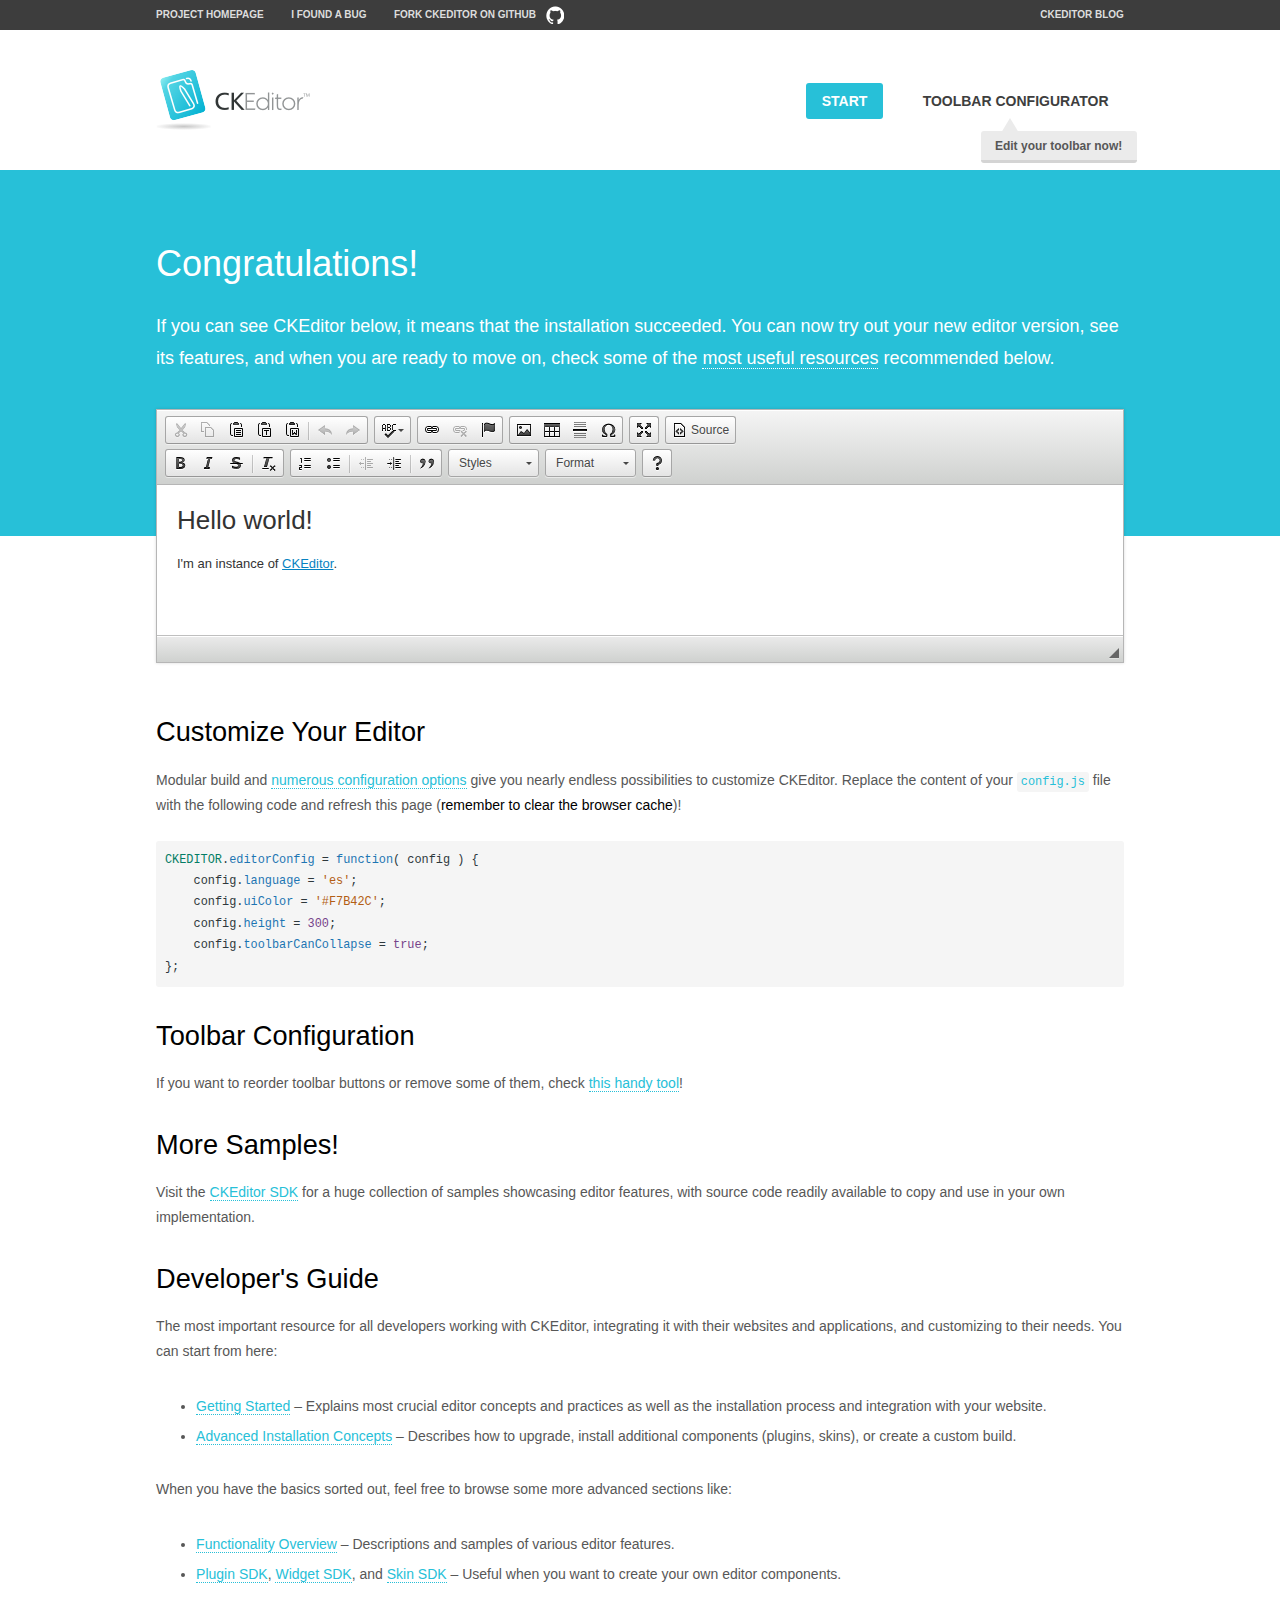
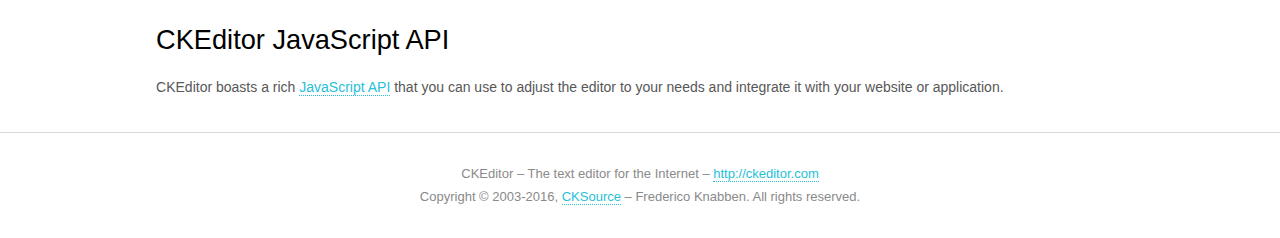
<file: sfe/src/main/resources/static/script/lib/ckeditor/samples/index.html>
<!DOCTYPE html>
<!--
Copyright (c) 2003-2016, CKSource - Frederico Knabben. All rights reserved.
For licensing, see LICENSE.md or http://ckeditor.com/license
-->
<html>
<head>
	<meta charset="utf-8">
	<title>CKEditor Sample</title>
	<script src="../ckeditor.js"></script>
	<script src="js/sample.js"></script>
	<link rel="stylesheet" href="css/samples.css">
	<link rel="stylesheet" href="toolbarconfigurator/lib/codemirror/neo.css">
</head>
<body id="main">

<nav class="navigation-a">
	<div class="grid-container">
		<ul class="navigation-a-left grid-width-70">
			<li><a href="http://ckeditor.com">Project Homepage</a></li>
			<li><a href="http://dev.ckeditor.com/">I found a bug</a></li>
			<li><a href="http://github.com/ckeditor/ckeditor-dev" class="icon-pos-right icon-navigation-a-github">Fork CKEditor on GitHub</a></li>
		</ul>
		<ul class="navigation-a-right grid-width-30">
			<li><a href="http://ckeditor.com/blog-list">CKEditor Blog</a></li>
		</ul>
	</div>
</nav>

<header class="header-a">
	<div class="grid-container">
		<h1 class="header-a-logo grid-width-30">
			<a href="index.html"><img src="img/logo.png" alt="CKEditor Sample"></a>
		</h1>

		<nav class="navigation-b grid-width-70">
			<ul>
				<li><a href="index.html" class="button-a button-a-background">Start</a></li>
				<li><a href="toolbarconfigurator/index.html" class="button-a">Toolbar configurator <span class="balloon-a balloon-a-nw">Edit your toolbar now!</span></a></li>
			</ul>
		</nav>
	</div>
</header>

<main>
	<div class="adjoined-top">
		<div class="grid-container">
			<div class="content grid-width-100">
				<h1>Congratulations!</h1>
				<p>
					If you can see CKEditor below, it means that the installation succeeded.
					You can now try out your new editor version, see its features, and when you are ready to move on, check some of the <a href="#sample-customize">most useful resources</a> recommended below.
				</p>
			</div>
		</div>
	</div>
	<div class="adjoined-bottom">
		<div class="grid-container">
			<div class="grid-width-100">
				<div id="editor">
					<h1>Hello world!</h1>
					<p>I'm an instance of <a href="http://ckeditor.com">CKEditor</a>.</p>
				</div>
			</div>
		</div>
	</div>

	<div class="grid-container">
		<div class="content grid-width-100">
			<section id="sample-customize">
				<h2>Customize Your Editor</h2>
				<p>Modular build and <a href="http://docs.ckeditor.com/#!/guide/dev_configuration">numerous configuration options</a> give you nearly endless possibilities to customize CKEditor. Replace the content of your <code><a href="../config.js">config.js</a></code> file with the following code and refresh this page (<strong>remember to clear the browser cache</strong>)!</p>
		<pre class="cm-s-neo CodeMirror"><code><span style="padding-right: 0.1px;"><span class="cm-variable">CKEDITOR</span>.<span class="cm-property">editorConfig</span> <span class="cm-operator">=</span> <span class="cm-keyword">function</span>( <span class="cm-def">config</span> ) {</span>
<span style="padding-right: 0.1px;"><span class="cm-tab">	</span><span class="cm-variable-2">config</span>.<span class="cm-property">language</span> <span class="cm-operator">=</span> <span class="cm-string">'es'</span>;</span>
<span style="padding-right: 0.1px;"><span class="cm-tab">	</span><span class="cm-variable-2">config</span>.<span class="cm-property">uiColor</span> <span class="cm-operator">=</span> <span class="cm-string">'#F7B42C'</span>;</span>
<span style="padding-right: 0.1px;"><span class="cm-tab">	</span><span class="cm-variable-2">config</span>.<span class="cm-property">height</span> <span class="cm-operator">=</span> <span class="cm-number">300</span>;</span>
<span style="padding-right: 0.1px;"><span class="cm-tab">	</span><span class="cm-variable-2">config</span>.<span class="cm-property">toolbarCanCollapse</span> <span class="cm-operator">=</span> <span class="cm-atom">true</span>;</span>
<span style="padding-right: 0.1px;">};</span></code></pre>
			</section>

			<section>
				<h2>Toolbar Configuration</h2>
				<p>If you want to reorder toolbar buttons or remove some of them, check <a href="toolbarconfigurator/index.html">this handy tool</a>!</p>
			</section>

			<section>
				<h2>More Samples!</h2>
				<p>Visit the <a href="http://sdk.ckeditor.com">CKEditor SDK</a> for a huge collection of samples showcasing editor features, with source code readily available to copy and use in your own implementation.</p>
			</section>

			<section>
				<h2>Developer's Guide</h2>
				<p>The most important resource for all developers working with CKEditor, integrating it with their websites and applications, and customizing to their needs. You can start from here:</p>
				<ul>
					<li><a href="http://docs.ckeditor.com/#!/guide/dev_installation">Getting Started</a> &ndash; Explains most crucial editor concepts and practices as well as the installation process and integration with your website.</li>
					<li><a href="http://docs.ckeditor.com/#!/guide/dev_advanced_installation">Advanced Installation Concepts</a> &ndash; Describes how to upgrade, install additional components (plugins, skins), or create a custom build.</li>
				</ul>
					<p>When you have the basics sorted out, feel free to browse some more advanced sections like:</p>
				<ul>
					<li><a href="http://docs.ckeditor.com/#!/guide/dev_features">Functionality Overview</a> &ndash; Descriptions and samples of various editor features.</li>
					<li><a href="http://docs.ckeditor.com/#!/guide/plugin_sdk_intro">Plugin SDK</a>, <a href="http://docs.ckeditor.com/#!/guide/widget_sdk_intro">Widget SDK</a>, and <a href="http://docs.ckeditor.com/#!/guide/skin_sdk_intro">Skin SDK</a> &ndash; Useful when you want to create your own editor components.</li>
				</ul>
			</section>

			<section>
				<h2>CKEditor JavaScript API</h2>
				<p>CKEditor boasts a rich <a href="http://docs.ckeditor.com/#!/api">JavaScript API</a> that you can use to adjust the editor to your needs and integrate it with your website or application.</p>
			</section>
		</div>
	</div>
</main>

<footer class="footer-a grid-container">
	<div class="grid-container">
		<p class="grid-width-100">
			CKEditor &ndash; The text editor for the Internet &ndash; <a class="samples" href="http://ckeditor.com/">http://ckeditor.com</a>
		</p>
		<p class="grid-width-100" id="copy">
			Copyright &copy; 2003-2016, <a class="samples" href="http://cksource.com/">CKSource</a> &ndash; Frederico Knabben. All rights reserved.
		</p>
	</div>
</footer>
<script>
	initSample();
</script>

</body>
</html>
</file>
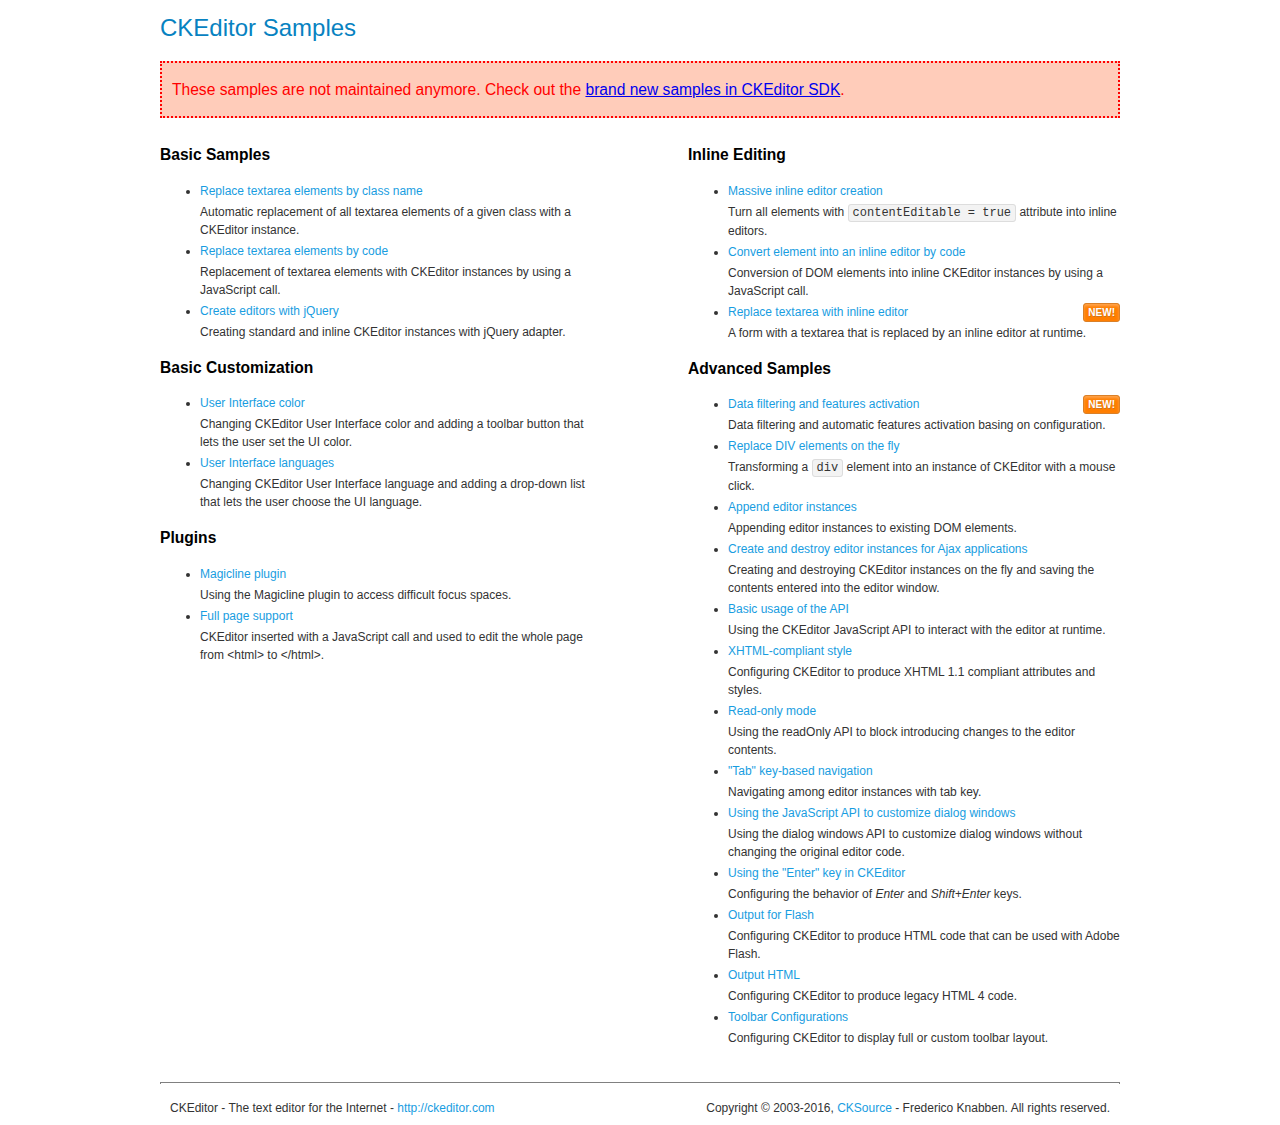
<file: sfe/src/main/resources/static/script/lib/ckeditor/samples/old/index.html>
<!DOCTYPE html>
<!--
Copyright (c) 2003-2016, CKSource - Frederico Knabben. All rights reserved.
For licensing, see LICENSE.md or http://ckeditor.com/license
-->
<html>
<head>
	<meta charset="utf-8">
	<title>CKEditor Samples</title>
	<link rel="stylesheet" href="sample.css">
</head>
<body>
	<h1 class="samples">
		CKEditor Samples
	</h1>
	<div class="warning deprecated">
		These samples are not maintained anymore. Check out the <a href="http://sdk.ckeditor.com/">brand new samples in CKEditor SDK</a>.
	</div>
	<div class="twoColumns">
		<div class="twoColumnsLeft">
			<h2 class="samples">
				Basic Samples
			</h2>
			<dl class="samples">
				<dt><a class="samples" href="replacebyclass.html">Replace textarea elements by class name</a></dt>
				<dd>Automatic replacement of all textarea elements of a given class with a CKEditor instance.</dd>

				<dt><a class="samples" href="replacebycode.html">Replace textarea elements by code</a></dt>
				<dd>Replacement of textarea elements with CKEditor instances by using a JavaScript call.</dd>

				<dt><a class="samples" href="jquery.html">Create editors with jQuery</a></dt>
				<dd>Creating standard and inline CKEditor instances with jQuery adapter.</dd>
			</dl>

			<h2 class="samples">
				Basic Customization
			</h2>
			<dl class="samples">
				<dt><a class="samples" href="uicolor.html">User Interface color</a></dt>
				<dd>Changing CKEditor User Interface color and adding a toolbar button that lets the user set the UI color.</dd>

				<dt><a class="samples" href="uilanguages.html">User Interface languages</a></dt>
				<dd>Changing CKEditor User Interface language and adding a drop-down list that lets the user choose the UI language.</dd>
			</dl>


			<h2 class="samples">Plugins</h2>
<dl class="samples">
<dt><a class="samples" href="magicline/magicline.html">Magicline plugin</a></dt>
<dd>Using the Magicline plugin to access difficult focus spaces.</dd>

<dt><a class="samples" href="wysiwygarea/fullpage.html">Full page support</a></dt>
<dd>CKEditor inserted with a JavaScript call and used to edit the whole page from &lt;html&gt; to &lt;/html&gt;.</dd>
</dl>
		</div>
		<div class="twoColumnsRight">
			<h2 class="samples">
				Inline Editing
			</h2>
			<dl class="samples">
				<dt><a class="samples" href="inlineall.html">Massive inline editor creation</a></dt>
				<dd>Turn all elements with <code>contentEditable = true</code> attribute into inline editors.</dd>

				<dt><a class="samples" href="inlinebycode.html">Convert element into an inline editor by code</a></dt>
				<dd>Conversion of DOM elements into inline CKEditor instances by using a JavaScript call.</dd>

				<dt><a class="samples" href="inlinetextarea.html">Replace textarea with inline editor</a> <span class="new">New!</span></dt>
				<dd>A form with a textarea that is replaced by an inline editor at runtime.</dd>

				
			</dl>

			<h2 class="samples">
				Advanced Samples
			</h2>
			<dl class="samples">
				<dt><a class="samples" href="datafiltering.html">Data filtering and features activation</a> <span class="new">New!</span></dt>
				<dd>Data filtering and automatic features activation basing on configuration.</dd>

				<dt><a class="samples" href="divreplace.html">Replace DIV elements on the fly</a></dt>
				<dd>Transforming a <code>div</code> element into an instance of CKEditor with a mouse click.</dd>

				<dt><a class="samples" href="appendto.html">Append editor instances</a></dt>
				<dd>Appending editor instances to existing DOM elements.</dd>

				<dt><a class="samples" href="ajax.html">Create and destroy editor instances for Ajax applications</a></dt>
				<dd>Creating and destroying CKEditor instances on the fly and saving the contents entered into the editor window.</dd>

				<dt><a class="samples" href="api.html">Basic usage of the API</a></dt>
				<dd>Using the CKEditor JavaScript API to interact with the editor at runtime.</dd>

				<dt><a class="samples" href="xhtmlstyle.html">XHTML-compliant style</a></dt>
				<dd>Configuring CKEditor to produce XHTML 1.1 compliant attributes and styles.</dd>

				<dt><a class="samples" href="readonly.html">Read-only mode</a></dt>
				<dd>Using the readOnly API to block introducing changes to the editor contents.</dd>

				<dt><a class="samples" href="tabindex.html">"Tab" key-based navigation</a></dt>
				<dd>Navigating among editor instances with tab key.</dd>


				
<dt><a class="samples" href="dialog/dialog.html">Using the JavaScript API to customize dialog windows</a></dt>
<dd>Using the dialog windows API to customize dialog windows without changing the original editor code.</dd>

<dt><a class="samples" href="enterkey/enterkey.html">Using the &quot;Enter&quot; key in CKEditor</a></dt>
<dd>Configuring the behavior of <em>Enter</em> and <em>Shift+Enter</em> keys.</dd>

<dt><a class="samples" href="htmlwriter/outputforflash.html">Output for Flash</a></dt>
<dd>Configuring CKEditor to produce HTML code that can be used with Adobe Flash.</dd>

<dt><a class="samples" href="htmlwriter/outputhtml.html">Output HTML</a></dt>
<dd>Configuring CKEditor to produce legacy HTML 4 code.</dd>

<dt><a class="samples" href="toolbar/toolbar.html">Toolbar Configurations</a></dt>
<dd>Configuring CKEditor to display full or custom toolbar layout.</dd>

			</dl>
		</div>
	</div>
	<div id="footer">
		<hr>
		<p>
			CKEditor - The text editor for the Internet - <a class="samples" href="http://ckeditor.com/">http://ckeditor.com</a>
		</p>
		<p id="copy">
			Copyright &copy; 2003-2016, <a class="samples" href="http://cksource.com/">CKSource</a> - Frederico Knabben. All rights reserved.
		</p>
	</div>
</body>
</html>
</file>
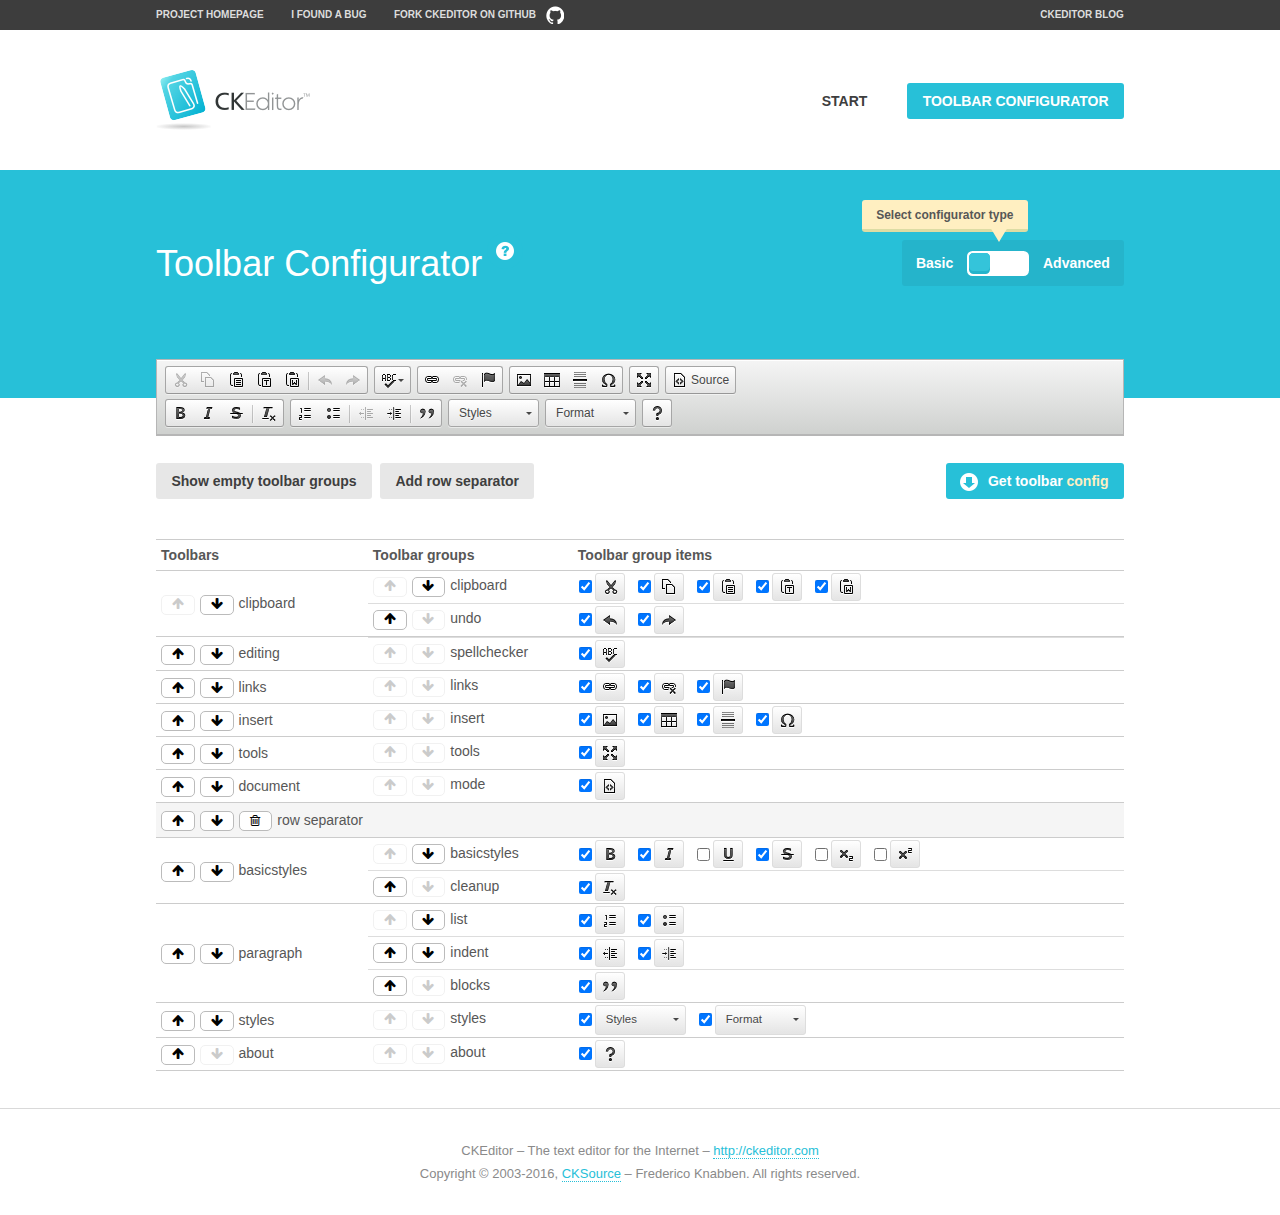
<file: sfe/src/main/resources/static/script/lib/ckeditor/samples/toolbarconfigurator/index.html>
<!DOCTYPE html>
<!--
Copyright (c) 2003-2016, CKSource - Frederico Knabben. All rights reserved.
For licensing, see LICENSE.md or http://ckeditor.com/license
-->
<!--[if IE 8]><html class="ie8"><![endif]-->
<!--[if gt IE 8]><html><![endif]-->
<!--[if !IE]><!--><html><!--<![endif]-->
<head>
	<meta charset="utf-8">
	<title>Toolbar Configurator</title>
	<script src="../../ckeditor.js"></script>
	<script>
		if ( CKEDITOR.env.ie && CKEDITOR.env.version < 9 )
			CKEDITOR.tools.enableHtml5Elements( document );
	</script>
	<link rel="stylesheet" href="lib/codemirror/codemirror.css">
	<link rel="stylesheet" href="lib/codemirror/show-hint.css">
	<link rel="stylesheet" href="lib/codemirror/neo.css">
	<link rel="stylesheet" href="css/fontello.css">
	<link rel="stylesheet" href="../css/samples.css">
</head>
<body id="toolbar">

<nav class="navigation-a">
	<div class="grid-container">
		<ul class="navigation-a-left grid-width-70">
			<li><a href="http://ckeditor.com">Project Homepage</a></li>
			<li><a href="http://dev.ckeditor.com/">I found a bug</a></li>
			<li><a href="http://github.com/ckeditor/ckeditor-dev" class="icon-pos-right icon-navigation-a-github">Fork CKEditor on GitHub</a></li>
		</ul>
		<ul class="navigation-a-right grid-width-30">
			<li><a href="http://ckeditor.com/blog-list">CKEditor Blog</a></li>
		</ul>
	</div>
</nav>

<header class="header-a">
	<div class="grid-container">
		<h1 class="header-a-logo grid-width-30">
			<a href="../index.html"><img src="../img/logo.png" alt="CKEditor Logo"></a>
		</h1>
		<nav class="navigation-b grid-width-70">
			<ul>
				<li><a href="../index.html"  class="button-a">Start</a></li>
				<li><a href="index.html"  class="button-a button-a-background">Toolbar configurator</a></li>
			</ul>
		</nav>
	</div>
</header>

<main>
	<div class="adjoined-top">
		<div class="grid-container">
			<div class="content grid-width-100">
				<div class="grid-container-nested">
					<h1 class="grid-width-60">
						Toolbar Configurator
						<a href="#help-content" type="button" title="Configurator help" id="help" class="button-a button-a-background button-a-no-text icon-pos-left icon-question-mark">Help</a>
					</h1>

					<div class="grid-width-40 grid-switch-magic">
						<div class="switch">
							<span class="balloon-a balloon-a-se">Select configurator type</span>
							<input type="radio" name="radio" data-num="1" id="radio-basic" />
							<input type="radio" name="radio" data-num="2" id="radio-advanced" />
							<label data-for="1" for="radio-basic">Basic</label>
							<span class="switch-inner">
								<span class="handler"></span>
							</span>
							<label data-for="2" for="radio-advanced">Advanced</label>
						</div>
					</div>
				</div>
			</div>
		</div>
	</div>
	<div class="adjoined-bottom">
		<div class="grid-container">
			<div class="grid-width-100">
				<div class="editors-container">
					<div id="editor-basic"></div>
					<div id="editor-advanced"></div>
				</div>
			</div>
		</div>
	</div>

	<div class="grid-container configurator">
		<div class="content grid-width-100">
			<div class="configurator">
				<div>
					<div id="toolbarModifierWrapper"></div>
				</div>
			</div>
		</div>
	</div>

	<div id="help-content">
		<div class="grid-container">
			<div class="grid-width-100">
				<h2>What Am I Doing Here?</h2>

				<div class="grid-container grid-container-nested">
					<div class="basic">
						<div class="grid-width-50">
							<p>Arrange <a href="http://docs.ckeditor.com/#!/api/CKEDITOR.config-cfg-toolbarGroups">toolbar groups</a>, toggle <a href="http://docs.ckeditor.com/#!/api/CKEDITOR.config-cfg-removeButtons">button visibility</a> according to your needs and get your toolbar configuration.</p>
							<p>You can replace the content of the <a href="../../config.js"><code>config.js</code></a> file with the generated configuration. If you already set some configuration options you will need to merge both configurations.</p>
						</div>
						<div class="grid-width-50">
							<p>Read more about different ways of <a href="http://docs.ckeditor.com/#!/guide/dev_configuration">setting configuration</a> and do not forget about <strong>clearing browser cache</strong>.</p>
							<p>Arranging toolbar groups is the recommended way of configuring the toolbar, but if you need more freedom you can use the <a href="#advanced">advanced configurator</a>.</p>
						</div>
					</div>
					<div class="advanced" style="display: none;">
						<div class="grid-width-50">
							<p>With this code editor you can edit your <a href="http://docs.ckeditor.com/#!/api/CKEDITOR.config-cfg-toolbar">toolbar configuration</a> live.</p>
							<p>You can replace the content of the <a href="../../config.js"><code>config.js</code></a> file with the generated configuration. If you already set some configuration options you will need to merge both configurations.</p>
						</div>
						<div class="grid-width-50">
							<p>Read more about different ways of <a href="http://docs.ckeditor.com/#!/guide/dev_configuration">setting configuration</a> and do not forget about <strong>clearing browser cache</strong>.</p>
						</div>
					</div>
				</div>

				<p class="grid-container grid-container-nested">
					<button type="button" class="help-content-close grid-width-100 button-a button-a-background">Got it. Let's play!</button>
				</p>
			</div>
		</div>
	</div>
</main>

<footer class="footer-a grid-container">
	<p class="grid-width-100">
		CKEditor &ndash; The text editor for the Internet &ndash; <a class="samples" href="http://ckeditor.com/">http://ckeditor.com</a>
	</p>
	<p class="grid-width-100" id="copy">
		Copyright &copy; 2003-2016, <a class="samples" href="http://cksource.com/">CKSource</a> &ndash; Frederico Knabben. All rights reserved.
	</p>
</footer>

<script src="lib/codemirror/codemirror.js"></script>
<script src="lib/codemirror/javascript.js"></script>
<script src="lib/codemirror/show-hint.js"></script>

<script src="js/fulltoolbareditor.js"></script>
<script src="js/abstracttoolbarmodifier.js"></script>
<script src="js/toolbarmodifier.js"></script>
<script src="js/toolbartextmodifier.js"></script>
<script src="../js/sf.js"></script>

<script>
	( function() {
		'use strict';

		var mode = ( window.location.hash.substr( 1 ) === 'advanced' ) ? 'advanced' : 'basic',
			configuratorSection = CKEDITOR.document.findOne( 'main > .grid-container.configurator' ),
			basicInstruction = CKEDITOR.document.findOne( '#help-content .basic' ),
			advancedInstruction = CKEDITOR.document.findOne( '#help-content .advanced' ),

			// Configurator mode switcher.
			modeSwitchBasic = CKEDITOR.document.getById( 'radio-basic' ),
			modeSwitchAdvanced = CKEDITOR.document.getById( 'radio-advanced' );

		// Initial setup
		function updateSwitcher() {
			if ( mode === 'advanced' ) {
				modeSwitchAdvanced.$.checked = true;
			} else {
				modeSwitchBasic.$.checked = true;
			}
		}

		updateSwitcher();

		CKEDITOR.document.getWindow().on( 'hashchange', function( e ) {
			var hash = window.location.hash.substr( 1 );
			if ( !( hash === 'advanced' || hash === 'basic' ) ) {
				return;
			}
			mode = hash;
			onToolbarsDone( mode );
		} );

		CKEDITOR.document.getWindow().on( 'resize', function() {
			updateToolbar( ( mode === 'basic' ? toolbarModifier : toolbarTextModifier )[ 'editorInstance' ] );
		} );

		function onRefresh( modifier ) {
			modifier = modifier || this;

			if ( mode === 'basic' && modifier instanceof ToolbarConfigurator.ToolbarTextModifier ) {
				return;
			}

			// CodeMirror container becomes visible, so we need to refresh and to avoid rendering problems.
			if ( mode === 'advanced' && modifier instanceof ToolbarConfigurator.ToolbarTextModifier ) {
				modifier.codeContainer.refresh();
			}

			updateToolbar( modifier.editorInstance );
		}

		function updateToolbar( editor ) {
			var editorContainer = editor.container;

			// Not always editor is loaded.
			if ( !editorContainer ) {
				return;
			}

			var displayStyle = editorContainer.getStyle( 'display' );

			editorContainer.setStyle( 'display', 'block' );

			var newHeight = editorContainer.getSize( 'height' );

			var newMarginTop = parseInt( editorContainer.getComputedStyle( 'margin-top' ), 10 );
			newMarginTop = ( isNaN( newMarginTop ) ? 0 : Number( newMarginTop ) );

			var newMarginBottom = parseInt( editorContainer.getComputedStyle( 'margin-bottom' ), 10 );
			newMarginBottom = ( isNaN( newMarginBottom ) ? 0 : Number( newMarginBottom ) );

			var result = newHeight + newMarginTop + newMarginBottom;

			editorContainer.setStyle( 'display', displayStyle );

			editor.container.getAscendant( 'div' ).setStyle( 'height', result + 'px' );
		}

		var toolbarModifier = new ToolbarConfigurator.ToolbarModifier( 'editor-basic' );

		var done = 0;
		toolbarModifier.init( onToolbarInit );
		toolbarModifier.onRefresh = onRefresh;

		CKEDITOR.document.getById( 'toolbarModifierWrapper' ).append( toolbarModifier.mainContainer );

		var toolbarTextModifier = new ToolbarConfigurator.ToolbarTextModifier( 'editor-advanced' );
		toolbarTextModifier.init( onToolbarInit );
		toolbarTextModifier.onRefresh = onRefresh;

		function onToolbarInit() {
			if ( ++done === 2 ) {
				onToolbarsDone();

				positionSticky.watch( CKEDITOR.document.findOne( '.toolbar' ), function() {
					return mode === 'advanced';
				} );
			}
		}

		function onToolbarsDone() {
			if ( mode === 'basic' ) {
				toggleModeBasic( false );
			} else {
				toggleModeAdvanced( false );
			}

			updateSwitcher();

			setTimeout( function() {
				CKEDITOR.document.findOne( '.editors-container' ).addClass( 'active' );
				CKEDITOR.document.findOne( '#toolbarModifierWrapper' ).addClass( 'active' );
			}, 200 );
		}

		CKEDITOR.document.getById( 'toolbarModifierWrapper' ).append( toolbarTextModifier.mainContainer );

		function toogleModeSwitch( onElement, offElement, onModifier, offModifier ) {
			onElement.addClass( 'fancy-button-active' );
			offElement.removeClass( 'fancy-button-active' );

			onModifier.showUI();
			offModifier.hideUI();
		}

		function toggleModeBasic( callOnRefresh ) {
			callOnRefresh = ( callOnRefresh !== false );
			mode = 'basic';
			window.location.hash = '#basic';
			toogleModeSwitch( modeSwitchBasic, modeSwitchAdvanced, toolbarModifier, toolbarTextModifier );

			configuratorSection.removeClass( 'freed-width' );
			basicInstruction.show();
			advancedInstruction.hide();

			callOnRefresh && onRefresh( toolbarModifier );
		}

		function toggleModeAdvanced( callOnRefresh ) {
			callOnRefresh = ( callOnRefresh !== false );
			mode = 'advanced';
			window.location.hash = '#advanced';
			toogleModeSwitch( modeSwitchAdvanced, modeSwitchBasic, toolbarTextModifier, toolbarModifier );

			configuratorSection.addClass( 'freed-width' );
			advancedInstruction.show();
			basicInstruction.hide();

			callOnRefresh && onRefresh( toolbarTextModifier );
		}

		modeSwitchBasic.on( 'click', toggleModeBasic );
		modeSwitchAdvanced.on( 'click', toggleModeAdvanced );

		//
		// Position:sticky for the toolbar.
		//

		// Will make elements behave like they were styled with position:sticky.
		var positionSticky = {
			// Store object: {
			// 		element: CKEDITOR.dom.element, // Element which will float.
			// 		placeholder: CKEDITOR.dom.element, // Placeholder which is place to prevent page bounce.
			// 		isFixed: boolean // Whether element float now.
			// }
			watched: [],

			active: [],

			staticContainer: null,

			init: function() {
				var element = CKEDITOR.dom.element.createFromHtml(
					'<div class="staticContainer">' +
						'<div class="grid-container" >' +
							'<div class="grid-width-100">' +
								'<div class="inner"></div>' +
							'</div>' +
						'</div>' +
					'</div>' );

				this.staticContainer = element.findOne( '.inner' );

				CKEDITOR.document.getBody().append( element );
			},

			watch: function( element, preventFunc ) {
				this.watched.push( {
					element: element,
					placeholder: new CKEDITOR.dom.element( 'div' ),
					isFixed: false,
					preventFunc: preventFunc
				} );
			},

			checkAll: function() {
				for ( var i = 0; i < this.watched.length; i++ ) {
					this.check( this.watched[ i ] );
				}
			},

			check: function( element ) {
				var isFixed = element.isFixed;
				var shouldBeFixed = this.shouldBeFixed( element );

				// Nothing to be done.
				if ( isFixed === shouldBeFixed ) {
					return;
				}

				var placeholder = element.placeholder;

				if ( isFixed ) {
					// Unfixing.

					element.element.insertBefore( placeholder );
					placeholder.remove();

					element.element.removeStyle( 'margin' );

					this.active.splice( CKEDITOR.tools.indexOf( this.active, element ), 1 );

				} else {
					// Fixing.
					placeholder.setStyle( 'width', element.element.getSize( 'width' ) + 'px' );
					placeholder.setStyle( 'height', element.element.getSize( 'height' ) + 'px' );
					placeholder.setStyle( 'margin-bottom', element.element.getComputedStyle( 'margin-bottom' ) );
					placeholder.setStyle( 'display', element.element.getComputedStyle( 'display' ) );
					placeholder.insertAfter( element.element );

					this.staticContainer.append( element.element );

					this.active.push( element );
				}

				element.isFixed = !element.isFixed;
			},

			shouldBeFixed: function( element ) {
				if ( element.preventFunc && element.preventFunc() ) {
					return false;
				}

				// If element is already fixed we are checking it's placeholder.
				var related = ( element.isFixed ? element.placeholder : element.element ),
					clientRect = related.$.getBoundingClientRect(),
					staticHeight = this.staticContainer.getSize('height' ),
					elemHeight = element.element.getSize( 'height' );

				if ( element.isFixed ) {
					return ( clientRect.top + elemHeight < staticHeight );
				} else {
					return ( clientRect.top < staticHeight );
				}
			}
		};

		positionSticky.init();

		CKEDITOR.document.getWindow().on( 'scroll',
			new CKEDITOR.tools.eventsBuffer( 100, positionSticky.checkAll, positionSticky ).input
		);

		// Make the toolbar sticky.
		positionSticky.watch( CKEDITOR.document.findOne( '.editors-container' ) );

		// Help button and help-content.
		( function() {
			var helpButton = CKEDITOR.document.getById( 'help' ),
				helpContent = CKEDITOR.document.getById( 'help-content' );

			// Don't show help button on IE8 because it's unsupported by Pico Modal.
			if ( CKEDITOR.env.ie && CKEDITOR.env.version == 8 ) {
				helpButton.hide();
			} else {
				// Display help modal when the button is clicked.
				helpButton.on( 'click', function( evt ) {
					SF.modal( {
						// Clone modal content from DOM.
						content: helpContent.getHtml(),

						afterCreate: function( modal ) {
							// Enable modal content button to close the modal.
							new CKEDITOR.dom.element( modal.modalElem() ).findOne( '.help-content-close' ).once( 'click', modal.close );
						}
					} ).show();
				} );
			}
		} )();
	} )();
</script>
</body>
</html>
</file>
<file: sfe/src/main/resources/static/script/lib/ckeditor/samples/css/samples.css>
/**
 * @license Copyright (c) 2003-2016, CKSource - Frederico Knabben. All rights reserved.
 * For licensing, see LICENSE.md or http://ckeditor.com/license
 */
@media (max-width: 900px) {
  .global-is-mobile-hidden {
    display: none !important;
  }
}
article,
aside,
details,
figcaption,
figure,
footer,
header,
hgroup,
main,
menu,
nav,
section {
  display: block;
}
body,
html {
  margin: 0;
  padding: 0;
  font: 16px / 1.8 Arial, 'Helvetica Neue', Helvetica, sans-serif;
  font-weight: 300;
  color: #575757;
}
.grid-width-10 {
  width: 10%;
}
.grid-width-20 {
  width: 20%;
}
.grid-width-30 {
  width: 30%;
}
.grid-width-40 {
  width: 40%;
}
.grid-width-50 {
  width: 50%;
}
.grid-width-60 {
  width: 60%;
}
.grid-width-70 {
  width: 70%;
}
.grid-width-80 {
  width: 80%;
}
.grid-width-90 {
  width: 90%;
}
.grid-width-100 {
  width: 100%;
}
@media (max-width: 900px) {
  .grid-width-10,
  .grid-width-20,
  .grid-width-30,
  .grid-width-40,
  .grid-width-50,
  .grid-width-60,
  .grid-width-70,
  .grid-width-80,
  .grid-width-90,
  .grid-width-100 {
    width: 100%;
  }
}
*[class*="grid-width"] {
  -webkit-box-sizing: border-box;
  -moz-box-sizing: border-box;
  box-sizing: border-box;
  padding-left: 4%;
  padding-right: 4%;
  float: left;
}
*[class*="grid-width"]:after,
.grid-container:after,
*[class*="grid-width"]:before,
.grid-container:before {
  content: '';
  display: block;
  overflow: hidden;
  visibility: hidden;
  font-size: 0;
  line-height: 0;
  width: 0;
  height: 0;
}
*[class*="grid-width"]:after,
.grid-container:after {
  clear: both;
}
.grid-container {
  -webkit-box-sizing: border-box;
  -moz-box-sizing: border-box;
  box-sizing: border-box;
  margin-left: auto;
  margin-right: auto;
}
.grid-container-nested *[class*="grid-width"]:first-child {
  padding-left: 0;
}
.grid-container-nested *[class*="grid-width"]:last-child {
  padding-right: 0;
}
@media (max-width: 900px) {
  .grid-container-nested *[class*="grid-width"]:first-child {
    padding-left: 4%;
  }
  .grid-container-nested *[class*="grid-width"]:last-child {
    padding-right: 4%;
  }
}
.header-a {
  min-height: 140px;
  overflow: hidden;
}
.header-a .header-a-logo {
  margin: 40px 0 0;
}
@media (max-width: 900px) {
  .header-a .header-a-logo {
    text-align: center;
  }
}
.header-a .header-a-logo img {
  border: transparent;
}
.navigation-a {
  height: 30px;
  background: #3d3d3d;
  position: absolute;
  left: 0;
  right: 0;
  top: 0;
  padding: 0;
  overflow: hidden;
}
@media (max-width: 900px) {
  .navigation-a {
    text-align: center;
  }
}
.navigation-a ul {
  list-style: none;
  margin: 0;
  overflow: hidden;
}
.navigation-a ul li,
.navigation-a ul li a {
  display: inline-block;
}
@media (max-width: 900px) {
  .navigation-a ul {
    width: auto;
    text-overflow: ellipsis;
    white-space: nowrap;
    display: inline-block;
    float: none;
  }
  .navigation-a ul:before,
  .navigation-a ul:after {
    display: none;
  }
}
.navigation-a ul.navigation-a-left {
  text-align: left;
}
@media (max-width: 900px) {
  .navigation-a ul.navigation-a-left {
    padding-right: 0;
  }
}
.navigation-a ul.navigation-a-right {
  text-align: right;
}
@media (max-width: 900px) {
  .navigation-a ul.navigation-a-right {
    padding-left: 23px;
  }
}
.navigation-a ul li + li {
  margin-left: 23px;
}
.navigation-a ul li a {
  font-size: 10px;
  font-size: 0.625rem;
  line-height: 18px;
  line-height: 1.13rem;
  line-height: 30px;
  float: left;
  color: #dddddd;
  font-weight: bold;
  text-decoration: none;
  text-transform: uppercase;
}
.navigation-a ul li a:hover {
  cursor: pointer;
  color: #ffffff;
}
.icon-navigation-a-github:before,
.icon-navigation-a-github:after {
  background-image: url("[data-uri]");
}
.navigation-b {
  text-align: right;
  margin: 52px 0 0;
  overflow: visible;
}
@media (max-width: 900px) {
  .navigation-b {
    text-align: center;
    margin-top: 20px;
    padding: 0;
  }
}
.navigation-b ul {
  padding: 0;
  list-style: none;
  margin: 0;
  overflow: visible;
}
.navigation-b ul li,
.navigation-b ul li a {
  display: inline-block;
}
@media (max-width: 900px) {
  .navigation-b ul {
    display: table;
    width: 100%;
    padding-bottom: 1.5em;
  }
}
@media (max-width: 900px) {
  .navigation-b ul li {
    display: table-row;
  }
}
.navigation-b ul li + li {
  margin-left: 20px;
}
@media (max-width: 900px) {
  .navigation-b ul li + li {
    margin-left: 0;
  }
}
.navigation-b ul li a {
  -webkit-box-sizing: border-box;
  -moz-box-sizing: border-box;
  box-sizing: border-box;
  text-transform: uppercase;
  text-decoration: none;
  outline: none;
}
@media (max-width: 900px) {
  .navigation-b ul li a {
    width: 100%;
    -webkit-border-radius: 0;
    -webkit-background-clip: padding-box;
    -moz-border-radius: 0;
    -moz-background-clip: padding;
    border-radius: 0;
    background-clip: padding-box;
  }
}
.footer-a {
  font-size: 13px;
  font-size: 0.8125rem;
  line-height: 23.4px;
  line-height: 1.46rem;
  padding-top: 2.25em;
  padding-bottom: 2.25em;
  overflow: hidden;
  color: #8a8a8a;
}
.footer-a a {
  color: #27c0d8;
  text-decoration: none;
  border-bottom: 1px dotted #27c0d8;
}
.footer-a a:hover {
  color: #23adc2;
}
.footer-a p {
  margin: 0;
  display: inline-block;
  text-align: center;
}
.content {
  font-size: 14px;
  font-size: 0.875rem;
  line-height: 25.2px;
  line-height: 1.57rem;
  overflow: hidden;
  padding-top: 1.5em;
  padding-bottom: 1.5em;
}
.content p {
  margin: 0.75em 0;
}
.content ul,
.content ol,
.content pre,
.content blockquote,
.content textarea:not([class^="cke"]),
.content .cke {
  margin: 1.875em 0;
}
.content code,
.content kbd {
  -webkit-border-radius: 3px;
  -webkit-background-clip: padding-box;
  -moz-border-radius: 3px;
  -moz-background-clip: padding;
  border-radius: 3px;
  background-clip: padding-box;
  padding: 3px 4px;
}
.content pre,
.content code,
.content kbd,
.content blockquote {
  background: #f5f5f5;
}
.content blockquote,
.content pre {
  background: none;
  border-left: 4px solid #27c0d8;
  padding: 1.5em 2.25em;
}
.content p a,
.content ul a,
.content ol a,
.content blockquote a,
.content h1 a,
.content h2 a,
.content h3 a,
.content h4 a,
.content h5 a {
  color: #27c0d8;
  text-decoration: none;
  border-bottom: 1px dotted #27c0d8;
}
.content p a:hover,
.content ul a:hover,
.content ol a:hover,
.content blockquote a:hover,
.content h1 a:hover,
.content h2 a:hover,
.content h3 a:hover,
.content h4 a:hover,
.content h5 a:hover {
  color: #23adc2;
}
.content h1,
.content h2,
.content h3,
.content h4,
.content h5 {
  color: #000;
  font-weight: 100;
}
.content h1 code,
.content h2 code,
.content h3 code,
.content h4 code,
.content h5 code,
.content h1 kbd,
.content h2 kbd,
.content h3 kbd,
.content h4 kbd,
.content h5 kbd {
  font-size: inherit;
}
.content h1 a.content-heading-anchor,
.content h2 a.content-heading-anchor,
.content h3 a.content-heading-anchor,
.content h4 a.content-heading-anchor,
.content h5 a.content-heading-anchor {
  font-weight: 100;
  vertical-align: middle;
  opacity: 0;
  border: 0;
}
.content h1:hover a.content-heading-anchor,
.content h2:hover a.content-heading-anchor,
.content h3:hover a.content-heading-anchor,
.content h4:hover a.content-heading-anchor,
.content h5:hover a.content-heading-anchor {
  opacity: 1;
}
.content h1:target a,
.content h2:target a,
.content h3:target a,
.content h4:target a,
.content h5:target a {
  -webkit-animation: targetLinkOpacity 0.5s linear alternate;
  -moz-animation: targetLinkOpacity 0.5s linear alternate;
  -o-animation: targetLinkOpacity 0.5s linear alternate;
  animation: targetLinkOpacity 0.5s linear alternate;
  opacity: 1;
}
.content input,
.content select,
.content textarea:not([class^="cke"]) {
  -webkit-border-radius: 3px;
  -webkit-background-clip: padding-box;
  -moz-border-radius: 3px;
  -moz-background-clip: padding;
  border-radius: 3px;
  background-clip: padding-box;
  -webkit-box-shadow: inset 0 1px 1px rgba(0, 0, 0, 0.08);
  -moz-box-shadow: inset 0 1px 1px rgba(0, 0, 0, 0.08);
  box-shadow: inset 0 1px 1px rgba(0, 0, 0, 0.08);
  font: inherit;
  color: inherit;
  border: 1px solid #d9d9d9;
  padding: .2em .5em;
}
.content input:focus,
.content select:focus,
.content textarea:not([class^="cke"]):focus {
  border-color: #66afe9;
  outline: 0;
  -webkit-box-shadow: inset 0 1px 1px rgba(0, 0, 0, 0.08), 0 0 8px #93c6ef;
  -moz-box-shadow: inset 0 1px 1px rgba(0, 0, 0, 0.08), 0 0 8px #93c6ef;
  box-shadow: inset 0 1px 1px rgba(0, 0, 0, 0.08), 0 0 8px #93c6ef;
}
.content abbr {
  border-bottom: 1px dotted #666;
  cursor: pointer;
}
.content blockquote {
  font-style: italic;
  font-family: Georgia, Times, "Times New Roman", serif;
  font-size: 16px;
  font-size: 1rem;
  line-height: 28.8px;
  line-height: 1.8rem;
}
.content em {
  font-style: italic;
}
.content h1 {
  font-size: 36px;
  font-size: 2.25rem;
  line-height: 64.8px;
  line-height: 4.05rem;
  margin: 1.125em 0 0;
}
.content h2 {
  font-size: 27.2px;
  font-size: 1.7rem;
  line-height: 48.96px;
  line-height: 3.06rem;
  margin: 0.9em 0 0;
}
.content h3 {
  font-size: 24px;
  font-size: 1.5rem;
  line-height: 43.2px;
  line-height: 2.7rem;
  font-weight: 500;
  margin: 0.75em 0 0;
}
.content h4 {
  font-size: 19.2px;
  font-size: 1.2rem;
  line-height: 34.56px;
  line-height: 2.16rem;
  font-weight: 500;
  margin: 0.75em 0 0;
}
.content h5 {
  font-size: 17.6px;
  font-size: 1.1rem;
  line-height: 31.68px;
  line-height: 1.98rem;
  font-weight: 500;
  margin: 0.75em 0 0;
}
.content hr {
  border: 0;
  border-top: 4px solid #d9d9d9;
  margin: 1.5em 0;
}
.content input[type="text"] {
  height: 1.8em;
  line-height: 1.8em;
}
.content input[type="button"] {
  -webkit-appearance: button;
  -moz-appearance: button;
  appearance: button;
}
.content kbd {
  font-size: 12px;
  font-size: 0.75rem;
  line-height: 21.6px;
  line-height: 1.35rem;
  font-family: Arial, 'Helvetica Neue', Helvetica, sans-serif;
  padding: 2px 6px;
  -webkit-box-shadow: 0 0 4px #ffffff inset, 0 2px 0 #d9d9d9;
  -moz-box-shadow: 0 0 4px #ffffff inset, 0 2px 0 #d9d9d9;
  box-shadow: 0 0 4px #ffffff inset, 0 2px 0 #d9d9d9;
}
.content p img {
  vertical-align: middle;
}
.content p pre {
  padding: 1.5em;
}
.content pre {
  padding: 0;
  border: 0;
  tab-size: 4;
  -o-tab-size: 4;
  -moz-tab-size: 4;
}
.content pre,
.content code {
  font-size: 11.89px;
  font-size: 0.743rem;
  line-height: 21.4px;
  line-height: 1.34rem;
  font-family: Consolas, Menlo, Monaco, Lucida Console, Liberation Mono, DejaVu Sans Mono, Bitstream Vera Sans Mono, Courier New, monospace, serif;
}
.content pre a,
.content code a {
  border: 0;
}
.content pre code {
  padding: 0.75em;
  display: block;
}
.content strong {
  color: #000;
}
.content ul ul,
.content ol ul,
.content ul ol,
.content ol ol {
  margin: 0.75em 0;
}
.content ul li,
.content ol li {
  font-size: 14px;
  font-size: 0.875rem;
  line-height: 30.24px;
  line-height: 1.89rem;
}
.content textarea:not([class^="cke"]) {
  width: 100%;
}
.content div.todo {
  border: 2px dotted #444;
  padding: 10px;
  margin: 60px 0 10px 0;
  /* Remove me some day */
}
.content div.todo:before {
  content: "TODO";
  font-weight: bold;
}
body a.button-a,
body button.button-a,
body input.button-a {
  -webkit-border-radius: 3px;
  -webkit-background-clip: padding-box;
  -moz-border-radius: 3px;
  -moz-background-clip: padding;
  border-radius: 3px;
  background-clip: padding-box;
  font-size: 14px;
  font-size: 0.875rem;
  line-height: 25.2px;
  line-height: 1.57rem;
  height: 36px;
  line-height: 36px;
  padding: 0 1.1em;
  font-weight: 700;
  color: #3e3e3e;
  white-space: nowrap;
  text-decoration: none;
  display: inline-block;
  cursor: pointer;
  border: 0;
  vertical-align: middle;
  margin: 1px 0;
  background: transparent;
}
body a.button-a.icon-pos-left,
body button.button-a.icon-pos-left,
body input.button-a.icon-pos-left {
  padding-left: .8em;
}
body a.button-a.icon-pos-right,
body button.button-a.icon-pos-right,
body input.button-a.icon-pos-right {
  padding-right: .8em;
}
body a.button-a.button-a-no-text,
body button.button-a.button-a-no-text,
body input.button-a.button-a-no-text {
  -webkit-border-radius: 100px;
  -webkit-background-clip: padding-box;
  -moz-border-radius: 100px;
  -moz-background-clip: padding;
  border-radius: 100px;
  background-clip: padding-box;
  width: 36px;
  padding: 0;
  text-indent: -999px;
  overflow: hidden;
  position: relative;
  text-align: center;
}
body a.button-a.button-a-no-text:before,
body button.button-a.button-a-no-text:before,
body input.button-a.button-a-no-text:before {
  position: absolute;
  left: 50%;
  top: 50%;
  margin: -9px 0 0 -9px;
}
@media (max-width: 900px) {
  body a.button-a.button-a-mobile-collapsed,
  body button.button-a.button-a-mobile-collapsed,
  body input.button-a.button-a-mobile-collapsed {
    -webkit-border-radius: 100px;
    -webkit-background-clip: padding-box;
    -moz-border-radius: 100px;
    -moz-background-clip: padding;
    border-radius: 100px;
    background-clip: padding-box;
    width: 36px;
    padding: 0;
    text-indent: -999px;
    overflow: hidden;
    position: relative;
    text-align: center;
  }
  body a.button-a.button-a-mobile-collapsed:before,
  body button.button-a.button-a-mobile-collapsed:before,
  body input.button-a.button-a-mobile-collapsed:before {
    position: absolute;
    left: 50%;
    top: 50%;
    margin: -9px 0 0 -9px;
  }
  body a.button-a.button-a-mobile-collapsed:before,
  body button.button-a.button-a-mobile-collapsed:before,
  body input.button-a.button-a-mobile-collapsed:before {
    position: absolute;
    left: 50%;
    top: 50%;
    margin: -9px 0 0 -9px;
  }
}
body a.button-a:active,
body button.button-a:active,
body input.button-a:active,
body a.button-a:hover,
body button.button-a:hover,
body input.button-a:hover {
  color: #fff;
  background: #23adc2;
}
body a.button-a:focus,
body button.button-a:focus,
body input.button-a:focus {
  border-color: #66afe9;
  outline: 0;
  -webkit-box-shadow: inset 0 1px 1px rgba(0, 0, 0, 0.075), 0 0 8px #93c6ef;
  -moz-box-shadow: inset 0 1px 1px rgba(0, 0, 0, 0.075), 0 0 8px #93c6ef;
  box-shadow: inset 0 1px 1px rgba(0, 0, 0, 0.075), 0 0 8px #93c6ef;
}
body a.button-a-soft,
body button.button-a-soft,
body input.button-a-soft {
  background: #e7e7e7;
}
body a.button-a-soft:active,
body button.button-a-soft:active,
body input.button-a-soft:active,
body a.button-a-soft:hover,
body button.button-a-soft:hover,
body input.button-a-soft:hover {
  color: #3e3e3e;
  background: #cecece;
}
body a.button-a-background,
body button.button-a-background,
body input.button-a-background,
body a.navigation-b ul li a:hover,
body button.navigation-b ul li a:hover,
body input.navigation-b ul li a:hover {
  color: #fff;
  background: #27c0d8;
}
body a.button-a-background:active,
body button.button-a-background:active,
body input.button-a-background:active,
body a.button-a-background:hover,
body button.button-a-background:hover,
body input.button-a-background:hover,
body a.navigation-b ul li a:hover:active,
body button.navigation-b ul li a:hover:active,
body input.navigation-b ul li a:hover:active,
body a.navigation-b ul li a:hover:hover,
body button.navigation-b ul li a:hover:hover,
body input.navigation-b ul li a:hover:hover {
  color: #fff;
  background: #23adc2;
}
.balloon-a {
  font-size: 12px;
  font-size: 0.75rem;
  line-height: 21.6px;
  line-height: 1.35rem;
  -webkit-border-radius: 3px;
  -webkit-background-clip: padding-box;
  -moz-border-radius: 3px;
  -moz-background-clip: padding;
  border-radius: 3px;
  background-clip: padding-box;
  border-bottom: 3px solid #d4d4d4;
  background: #ebebeb;
  display: inline-block;
  white-space: nowrap;
  padding: .4em 1.2em .2em;
  font-weight: 700;
  position: relative;
  z-index: 1000;
  text-transform: none;
  color: #575757;
}
.balloon-a:hover {
  color: #575757;
}
.balloon-a:before {
  content: '';
  width: 0;
  height: 0;
  border-style: solid;
  position: absolute;
}
.balloon-a-ne:before,
.balloon-a-nw:before {
  top: -13px;
  border-width: 0 9px 15.6px 9px;
  border-color: transparent transparent #ebebeb transparent;
}
.balloon-a-se:before,
.balloon-a-sw:before {
  bottom: -13px;
  border-width: 15.6px 9px 0 9px;
  border-color: #ebebeb transparent transparent transparent;
}
.balloon-a-nw:before,
.balloon-a-sw:before {
  left: 20px;
}
.balloon-a-ne:before,
.balloon-a-se:before {
  right: 20px;
}
.icon-pos-left:before,
.icon-pos-right:after {
  content: '';
  display: inline-block;
  width: 18px;
  height: 18px;
  vertical-align: middle;
  background-repeat: no-repeat;
}
.icon-pos-left:before {
  margin-right: 10px;
}
.icon-pos-right:after {
  margin-left: 10px;
}
.icon-download:before,
.icon-download:after {
  background-image: url("[data-uri]");
}
.icon-question-mark:before,
.icon-question-mark:after {
  background-image: url("[data-uri]");
}
.icon-close:before,
.icon-close:after {
  background-image: url("[data-uri]");
}
.ie8 .switch > * {
  vertical-align: middle;
}
.ie8 .switch input[type="radio"] {
  margin: 0 0.25em;
  display: inline-block;
}
.ie8 .switch label {
  margin-left: 0 !important;
  margin-right: 0 !important;
}
.ie8 .switch label[data-for="1"] {
  float: left;
}
.ie8 .switch label[data-for="2"] {
  float: right;
}
.ie8 .switch .switch-inner {
  display: none;
}
.switch {
  font-size: 14px;
  font-size: 0.875rem;
  line-height: 25.2px;
  line-height: 1.57rem;
  font-weight: bold;
  background-color: #27c0d8;
  overflow: hidden;
  display: inline-block;
  padding: 0.75em 0.25em;
  color: #fff;
  -webkit-border-radius: 3px;
  -webkit-background-clip: padding-box;
  -moz-border-radius: 3px;
  -moz-background-clip: padding;
  border-radius: 3px;
  background-clip: padding-box;
  position: relative;
}
.switch input[type="radio"] {
  display: none;
}
.switch label {
  position: relative;
  z-index: 2;
  float: left;
  cursor: pointer;
  padding: 0 0.75em;
}
.switch label:hover {
  text-decoration: underline;
}
.switch .switch-inner {
  float: left;
  background-color: #FFF;
  height: 1.5em;
  width: 4.125em;
  padding: 2px;
  margin: 0 0.25em;
  -webkit-border-radius: 5.5px;
  -webkit-background-clip: padding-box;
  -moz-border-radius: 5.5px;
  -moz-background-clip: padding;
  border-radius: 5.5px;
  background-clip: padding-box;
}
.switch .switch-inner .handler {
  overflow: hidden;
  position: relative;
  display: block;
  height: 1.5em;
  width: 1.5em;
  background: #25b4cb;
  -webkit-border-radius: 4.5px;
  -webkit-background-clip: padding-box;
  -moz-border-radius: 4.5px;
  -moz-background-clip: padding;
  border-radius: 4.5px;
  background-clip: padding-box;
}
.switch .switch-inner .handler:before {
  content: '';
  display: block;
  position: absolute;
  top: 0;
  right: 0;
  bottom: 3px;
  left: 0;
  background-color: #34c4da;
  -webkit-border-bottom-left-radius: 4.5px;
  -moz-border-radius-bottomleft: 4.5px;
  border-bottom-left-radius: 4.5px;
  -webkit-border-bottom-right-radius: 4.5px;
  -webkit-background-clip: padding-box;
  -moz-border-radius-bottomright: 4.5px;
  -moz-background-clip: padding;
  border-bottom-right-radius: 4.5px;
  background-clip: padding-box;
}
.switch:hover .switch-inner .handler:before {
  background: #45c9dd;
}
.switch input[data-num="2"]:checked ~ .switch-inner > .handler {
  margin-left: auto;
}
.switch input[data-num="2"]:checked ~ label[data-for="1"] {
  padding-right: 5.125em;
  margin-right: -4.375em;
}
.switch input[data-num="1"]:checked ~ label[data-for="2"] {
  padding-left: 5.125em;
  margin-left: -4.375em;
}
.toggler {
  -webkit-user-select: none;
  -moz-user-select: none;
  -ms-user-select: none;
  user-select: none;
}
.toggler label {
  cursor: pointer;
}
.toggler [data-collapse] {
  display: inherit;
}
.toggler [data-expand] {
  display: none;
}
.toggler.collapsed [data-collapse] {
  display: none;
}
.toggler.collapsed [data-expand] {
  display: inherit;
}
.toggler-container {
  overflow: hidden;
}
.toggler-container.collapsed {
  height: 0;
}
.icon-toggler-expanded:before,
.icon-toggler-collapsed:before,
.icon-toggler-expanded:after,
.icon-toggler-collapsed:after {
  background-image: url("[data-uri]");
}
.icon-toggler-expanded.icon-light:before,
.icon-toggler-collapsed.icon-light:before,
.icon-toggler-expanded.icon-light:after,
.icon-toggler-collapsed.icon-light:after {
  background-image: url("[data-uri]");
}
.icon-toggler-expanded:before,
.icon-toggler-expanded:after {
  background-position: top left;
}
.icon-toggler-collapsed:before,
.icon-toggler-collapsed:after {
  background-position: bottom left;
}
.modal {
  padding: 20px;
  border-radius: 3px;
  background-color: white;
  max-width: 700px;
  -webkit-box-sizing: border-box;
  -moz-box-sizing: border-box;
  box-sizing: border-box;
  width: 80% !important;
  top: 50% !important;
  -webkit-transform: translate(-50%, -50%) !important;
  -moz-transform: translate(-50%, -50%) !important;
  -o-transform: translate(-50%, -50%) !important;
  -ms-transform: translate(-50%, -50%) !important;
  transform: translate(-50%, -50%) !important;
}
.modal-close {
  -webkit-border-radius: 100px;
  -webkit-background-clip: padding-box;
  -moz-border-radius: 100px;
  -moz-background-clip: padding;
  border-radius: 100px;
  background-clip: padding-box;
  cursor: pointer;
  height: 18px;
  width: 18px;
  position: absolute;
  top: 10px;
  right: 10px;
  font-size: 17px;
  text-align: center;
  line-height: 19px;
  background: #cccccc;
}
main .grid-container,
header .grid-container,
.navigation-a > div,
footer > div {
  max-width: 968px;
}
.header-a {
  margin-top: 30px;
}
.footer-a {
  border-top: 1px solid #d9d9d9;
}
.adjoined-top {
  background-color: #27c0d8;
  color: #fff;
}
.adjoined-top .content h1,
.adjoined-top .content h2,
.adjoined-top .content h3,
.adjoined-top .content h4,
.adjoined-top .content h5 {
  color: #fff;
}
.adjoined-top .content p {
  font-size: 18px;
  font-size: 1.125rem;
  line-height: 32.4px;
  line-height: 2.02rem;
  font-weight: 100;
}
.adjoined-top .content p a {
  text-decoration: none;
  border-bottom: 1px dotted #fff;
  color: inherit;
}
.adjoined-top .content p a:hover {
  color: #e6e6e6;
}
.adjoined-top .content button {
  color: #fff;
}
.adjoined-top .content strong {
  color: #fff;
}
.adjoined-top .content code {
  font-size: inherit;
  color: #27c0d8;
}
.adjoined-bottom {
  position: relative;
}
.adjoined-bottom:before {
  z-index: -1;
  content: '';
  background: #27c0d8;
  position: absolute;
  top: 0;
  left: 0;
  right: 0;
  height: 50%;
}
main .grid-container,
header .grid-container,
.navigation-a > div,
footer > div {
  max-width: 1052px;
}
main .grid-container.freed-width {
  max-width: none;
}
.switch {
  background: #25b4cb;
  float: right;
  overflow: visible;
}
.switch .balloon-a {
  position: absolute;
  top: -40px;
  right: 50%;
  margin-right: -15px;
  background: #FFEFC1;
  border-bottom-color: #DCDCA4;
}
.switch .balloon-a:before {
  border-color: #FFEFC1 transparent transparent transparent;
}
#toolbar .editors-container {
  overflow: hidden;
  height: 0;
  transition: height 200ms;
}
#toolbar .editors-container.active {
  height: auto;
}
#main #editor {
  background: #FFF;
  padding: 2% 4%;
  border: dashed 5px #27c0d8;
}
div.cke a.cke_button,
div.cke .cke_combo_button {
  border-bottom: none;
}
div.cke a.cke_button.cke_combo_button,
div.cke .cke_combo_button.cke_combo_button {
  border-bottom: 1px solid #a6a6a6;
}
#main .adjoined-top:before {
  height: 335px;
}
#toolbar .adjoined-top:before {
  height: 219px;
}
#toolbar .adjoined-top .grid-container-nested {
  height: 147px;
}
.content .grid-switch-magic {
  margin: 3.5em 0 0;
}
#info-box {
  padding-bottom: 0;
}
#info-box > div {
  width: 100%;
  text-align: right;
}
#info-box > div .toggler {
  padding-right: 0;
}
#info-box > div .toggler:hover {
  background: transparent;
  color: #000;
}
#info-box > div .toggler:hover > label {
  text-decoration: underline;
}
#info-box > div h2 {
  float: left;
  margin-top: 0;
}
#info-box > div#instructions-container {
  text-align: left;
}
#toolbarModifierWrapper {
  overflow: hidden;
  height: 0;
  opacity: 0;
  transition: height 200ms;
}
#toolbarModifierWrapper.active {
  height: auto;
  opacity: 1;
}
header {
  overflow: visible;
}
header div.grid-container {
  overflow: visible;
}
header .navigation-b {
  overflow: visible;
}
header .navigation-b ul {
  overflow: visible;
}
header .navigation-b a {
  position: relative;
}
header .balloon-a {
  position: absolute;
  top: 48px;
  left: 50%;
  margin-left: -35px;
}
@media (max-width: 1140px) {
  header .balloon-a {
    left: auto;
    margin-left: auto;
    right: 50%;
    margin-right: -35px;
  }
  header .balloon-a:before {
    left: auto;
    right: 22px;
  }
}
@media (max-width: 900px) {
  header .balloon-a {
    display: none;
  }
}
#toolbar .cke_toolbar {
  pointer-events: none;
  -webkit-user-select: none;
  -moz-user-select: none;
  -ms-user-select: none;
  user-select: none;
  cursor: default;
}
.some-toolbar-active .cke_toolbar {
  zoom: 1;
  filter: alpha(opacity=50);
  -webkit-opacity: 0.5;
  -moz-opacity: 0.5;
  opacity: 0.5;
}
.cke_toolbar.active {
  position: relative;
  zoom: 1;
  filter: alpha(opacity=100);
  -webkit-opacity: 1;
  -moz-opacity: 1;
  opacity: 1;
}
.cke_toolbar.active:after {
  content: '';
  display: block;
  position: absolute;
  top: 0;
  right: 6px;
  bottom: 5px;
  left: 0;
  -webkit-border-radius: 5px;
  -webkit-background-clip: padding-box;
  -moz-border-radius: 5px;
  -moz-background-clip: padding;
  border-radius: 5px;
  background-clip: padding-box;
  -webkit-box-shadow: 0px 0px 15px 3px #fff4b0;
  -moz-box-shadow: 0px 0px 15px 3px #fff4b0;
  box-shadow: 0px 0px 15px 3px #fff4b0;
}
.cke_toolbar.active .cke_toolgroup {
  -webkit-box-shadow: none;
  -moz-box-shadow: none;
  box-shadow: none;
  border-color: #e3c300;
}
.cke_toolbar.active .cke_combo,
.cke_toolbar.active .cke_toolgroup {
  position: relative;
  z-index: 2;
}
.cke_toolbar.active .cke_combo_button {
  -webkit-box-shadow: none;
  -moz-box-shadow: none;
  box-shadow: none;
}
.unselectable {
  -webkit-user-select: none;
  -moz-user-select: none;
  -ms-user-select: none;
  user-select: none;
}
.toolbar {
  padding: 5px 0;
  margin-bottom: 2.4em;
  overflow: hidden;
  background: #fff;
}
.toolbar button.button-a.cke_button {
  cursor: pointer;
  display: inline-block;
  padding: 4px 6px;
  outline: 0;
  border: 1px solid #a6a6a6;
}
.toolbar button.button-a.hidden {
  display: none;
}
.toolbar button.button-a.left {
  float: left;
  margin-right: 8px;
}
.toolbar button.button-a.right {
  float: right;
  margin-left: 8px;
}
.toolbar button.button-a .highlight {
  color: #ffefc1;
}
.configContainer.hidden,
.toolbarModifier.hidden,
.toolbarModifier-hints.hidden {
  display: none;
}
.toolbarModifier :focus,
.toolbar button:focus,
.configContainer textarea.configCode:focus {
  outline: none;
}
div.toolbarModifier {
  padding: 0;
  overflow: hidden;
  width: 100%;
  position: relative;
  display: table;
  border-collapse: collapse;
}
div.toolbarModifier ::-moz-focus-inner {
  border: 0;
}
div.toolbarModifier .empty {
  display: none;
}
div.toolbarModifier.empty-visible .empty {
  display: table-row;
  zoom: 1;
  filter: alpha(opacity=60);
  -webkit-opacity: 0.6;
  -moz-opacity: 0.6;
  opacity: 0.6;
}
div.toolbarModifier .empty > p {
  line-height: 31px;
}
div.toolbarModifier > ul {
  padding: 0;
  margin: 0;
  border-top: 1px solid #cccccc;
  width: 100%;
}
div.toolbarModifier > ul[data-type="table-header"] {
  display: table-header-group;
}
div.toolbarModifier > ul[data-type="table-body"] {
  display: table-row-group;
}
div.toolbarModifier > ul p {
  padding: 0;
  margin: 0;
}
div.toolbarModifier > ul > li {
  display: table-row;
}
div.toolbarModifier > ul > li[data-type="header"] {
  font-weight: bold;
  user-select: none;
  cursor: default;
}
div.toolbarModifier > ul > li[data-type="group"],
div.toolbarModifier > ul > li[data-type="separator"] {
  border-bottom: 1px solid #cccccc;
}
div.toolbarModifier > ul > li[data-type="subgroup"] {
  border-top: 1px solid #eee;
}
div.toolbarModifier > ul > li[data-type="subgroup"]:first-child {
  border-top: none;
}
div.toolbarModifier > ul > li[data-type="group"].active,
div.toolbarModifier > ul > li[data-type="group"]:hover,
div.toolbarModifier > ul > li[data-type="separator"].active,
div.toolbarModifier > ul > li[data-type="separator"]:hover {
  overflow: hidden;
  z-index: 2;
}
div.toolbarModifier > ul > li[data-type="group"].active,
div.toolbarModifier > ul > li[data-type="separator"].active,
div.toolbarModifier > ul > li[data-type="group"].active:hover,
div.toolbarModifier > ul > li[data-type="separator"].active:hover {
  background: #f0fafb;
}
div.toolbarModifier > ul > li[data-type="group"]:hover,
div.toolbarModifier > ul > li[data-type="separator"]:hover {
  background: #fffbe3;
}
div.toolbarModifier > ul > li[data-type="separator"] {
  background: #f5f5f5;
}
div.toolbarModifier > ul > li[data-type="separator"]:after {
  content: '';
  width: 100%;
}
div.toolbarModifier > ul > li[data-type="separator"] > p {
  padding: 2px 5px;
}
div.toolbarModifier > ul > li > p,
div.toolbarModifier > ul > li > ul {
  display: table-cell;
  vertical-align: middle;
}
div.toolbarModifier > ul > li p {
  padding-left: 5px;
  min-width: 200px;
}
div.toolbarModifier > ul > li p span {
  white-space: nowrap;
  cursor: default;
}
div.toolbarModifier > ul > li p span button {
  font-size: 12.666px;
  margin-right: 5px;
  cursor: pointer;
  background: #fff;
  -webkit-border-radius: 5px;
  -webkit-background-clip: padding-box;
  -moz-border-radius: 5px;
  -moz-background-clip: padding;
  border-radius: 5px;
  background-clip: padding-box;
  border: 1px solid #bbb;
  padding: 0 7px;
  line-height: 12px;
  height: 20px;
}
div.toolbarModifier > ul > li p span button:not(.disabled):hover,
div.toolbarModifier > ul > li p span button:not(.disabled):focus {
  color: #fff;
  background-color: #454545;
  border-color: transparent;
}
div.toolbarModifier > ul > li p span button.move.disabled {
  cursor: default;
  zoom: 1;
  filter: alpha(opacity=20);
  -webkit-opacity: 0.2;
  -moz-opacity: 0.2;
  opacity: 0.2;
}
div.toolbarModifier > ul > li ul {
  border-collapse: collapse;
  padding: 0;
  width: 100%;
}
div.toolbarModifier > ul > li ul li {
  display: table-row;
  list-style-type: none;
  line-height: 1;
}
div.toolbarModifier > ul > li ul li[data-type="subgroup"] {
  border-top: 1px solid #dddddd;
}
div.toolbarModifier > ul > li ul li[data-type="subgroup"]:first-child {
  border-top: 0;
}
div.toolbarModifier > ul > li ul li[data-type="subgroup"] [data-type="button"] {
  -webkit-border-radius: 3px;
  -webkit-background-clip: padding-box;
  -moz-border-radius: 3px;
  -moz-background-clip: padding;
  border-radius: 3px;
  background-clip: padding-box;
  padding: 0 2px;
}
div.toolbarModifier > ul > li ul li[data-type="subgroup"] [data-type="button"]:focus {
  background: rgba(0, 0, 0, 0.04);
}
div.toolbarModifier > ul > li ul li[data-type="subgroup"] [data-type="button"] input {
  vertical-align: middle;
}
div.toolbarModifier > ul > li ul li > p,
div.toolbarModifier > ul > li ul li > ul {
  display: table-cell;
  vertical-align: middle;
}
div.toolbarModifier > ul > li ul li ul {
  padding: 0;
}
div.toolbarModifier > ul > li ul li ul li {
  padding: 0;
  display: inline-block;
  cursor: pointer;
  margin: 2px 5px 2px 0;
}
div.toolbarModifier > ul > li ul li ul li .cke_combo_text {
  cursor: pointer;
  white-space: nowrap;
}
div.toolbarModifier > ul > li ul li ul li .cke_toolgroup,
div.toolbarModifier > ul > li ul li ul li .cke_combo_button {
  cursor: pointer;
  margin: 0;
  vertical-align: middle;
  border: 1px solid #ddd;
  font-size: 11.41px;
  font-size: 0.713rem;
  line-height: 20.54px;
  line-height: 1.28rem;
}
div.toolbarModifier > .codemirror-wrapper {
  overflow-y: auto;
}
div.toolbarModifier-hints {
  float: right;
  width: 350px;
  min-width: 150px;
  overflow-y: auto;
  margin-left: 1.5em;
}
div.toolbarModifier-hints h3 {
  font-size: 18.08px;
  font-size: 1.13rem;
  line-height: 32.54px;
  line-height: 2.03rem;
  padding: 0.36em 1.5em;
  background: #f5f5f5;
  border-bottom: 1px solid #dddddd;
  margin-top: 0;
  margin-bottom: 1.2em;
}
div.toolbarModifier-hints dl {
  margin-bottom: 1.2em;
  overflow: hidden;
}
div.toolbarModifier-hints dl .list-header {
  font-weight: bold;
  border: 0;
  padding-bottom: 0.6em;
}
div.toolbarModifier-hints dl > p {
  text-align: center;
}
div.toolbarModifier-hints dl dt {
  float: left;
  width: 9em;
  clear: both;
  text-align: right;
  border-top: 1px solid #dddddd;
  padding-left: 1.5em;
  padding-right: .1em;
  -webkit-box-sizing: border-box;
  -moz-box-sizing: border-box;
  box-sizing: border-box;
}
div.toolbarModifier-hints dl dt code {
  background: none;
  border: none;
  vertical-align: middle;
}
div.toolbarModifier-hints dl dd {
  margin-left: 10em;
  clear: right;
  padding-right: 1.5em;
}
div.toolbarModifier-hints dl dd code {
  line-height: 2.2em;
}
div.toolbarModifier-hints dl dd:after {
  content: '\00a0';
  display: block;
  clear: left;
  float: right;
  height: 0;
  width: 0;
}
.toolbarModifier-hints,
.configContainer textarea.configCode,
.CodeMirror {
  -webkit-border-radius: 3px;
  -webkit-background-clip: padding-box;
  -moz-border-radius: 3px;
  -moz-background-clip: padding;
  border-radius: 3px;
  background-clip: padding-box;
  border: 1px solid #ccc;
  font-size: 13.01px;
  font-size: 0.813rem;
  line-height: 23.42px;
  line-height: 1.46rem;
}
.configContainer textarea.configCode,
.CodeMirror pre,
.CodeMirror-linenumber {
  font-size: 13.01px;
  font-size: 0.813rem;
  line-height: 23.42px;
  line-height: 1.46rem;
  font-family: Consolas, Menlo, Monaco, Lucida Console, Liberation Mono, DejaVu Sans Mono, Bitstream Vera Sans Mono, Courier New, monospace, serif;
}
.CodeMirror pre {
  border: none;
  padding: 0;
  margin: 0;
}
.configContainer textarea.configCode {
  -webkit-box-sizing: border-box;
  -moz-box-sizing: border-box;
  box-sizing: border-box;
  color: #575757;
  padding: 10px;
  width: 100%;
  min-height: 500px;
  margin: 0;
  resize: none;
  outline: none;
  -moz-tab-size: 4;
  tab-size: 4;
  white-space: pre;
  word-wrap: normal;
  overflow: auto;
}
.CodeMirror-hints.toolbar-modifier {
  padding: 0;
  color: #575757;
  font-size: 14px;
  font-size: 0.875rem;
  line-height: 25.2px;
  line-height: 1.57rem;
  font-family: Consolas, Menlo, Monaco, Lucida Console, Liberation Mono, DejaVu Sans Mono, Bitstream Vera Sans Mono, Courier New, monospace, serif;
}
.CodeMirror-hints.toolbar-modifier .CodeMirror-hint-active {
  color: #575757;
  background: #f0fafb;
}
.CodeMirror-hints.toolbar-modifier > li:hover {
  background: #fffbe3;
}
/* Text modifier */
#toolbarModifierWrapper {
  margin-bottom: 1.2em;
}
#toolbarModifierWrapper .invalid .CodeMirror {
  background: #fff8f8;
  border-color: red;
}
#toolbarModifierWrapper .CodeMirror {
  height: auto;
  padding: 0 0.6em;
}
.staticContainer {
  position: fixed;
  top: 0;
  width: 100%;
  z-index: 10;
}
.staticContainer > .grid-container {
  max-width: 1052px;
}
.staticContainer > .grid-container .inner {
  background: #fff;
}
.staticContainer > .grid-container .inner .toolbar {
  margin-bottom: 0;
}
#help {
  position: relative;
  top: -15px;
  left: -5px;
}
#help-content {
  display: none;
}
/*# sourceMappingURL=[data-uri] */
</file>
<file: sfe/src/main/resources/static/script/lib/ckeditor/samples/toolbarconfigurator/lib/codemirror/neo.css>
/* neo theme for codemirror */

/* Color scheme */

.cm-s-neo.CodeMirror {
  background-color:#ffffff;
  color:#2e383c;
  line-height:1.4375;
}
.cm-s-neo .cm-comment {color:#75787b}
.cm-s-neo .cm-keyword, .cm-s-neo .cm-property {color:#1d75b3}
.cm-s-neo .cm-atom,.cm-s-neo .cm-number {color:#75438a}
.cm-s-neo .cm-node,.cm-s-neo .cm-tag {color:#9c3328}
.cm-s-neo .cm-string {color:#b35e14}
.cm-s-neo .cm-variable,.cm-s-neo .cm-qualifier {color:#047d65}


/* Editor styling */

.cm-s-neo pre {
  padding:0;
}

.cm-s-neo .CodeMirror-gutters {
  border:none;
  border-right:10px solid transparent;
  background-color:transparent;
}

.cm-s-neo .CodeMirror-linenumber {
  padding:0;
  color:#e0e2e5;
}

.cm-s-neo .CodeMirror-guttermarker { color: #1d75b3; }
.cm-s-neo .CodeMirror-guttermarker-subtle { color: #e0e2e5; }
</file>
<file: sfe/src/main/resources/static/script/lib/ckeditor/samples/old/sample.css>
/*
Copyright (c) 2003-2016, CKSource - Frederico Knabben. All rights reserved.
For licensing, see LICENSE.md or http://ckeditor.com/license
*/

html, body, h1, h2, h3, h4, h5, h6, div, span, blockquote, p, address, form, fieldset, img, ul, ol, dl, dt, dd, li, hr, table, td, th, strong, em, sup, sub, dfn, ins, del, q, cite, var, samp, code, kbd, tt, pre
{
	line-height: 1.5;
}

body
{
	padding: 10px 30px;
}

input, textarea, select, option, optgroup, button, td, th
{
	font-size: 100%;
}

pre
{
	-moz-tab-size: 4;
	tab-size: 4;
}

pre, code, kbd, samp, tt
{
	font-family: monospace,monospace;
	font-size: 1em;
}

body {
	width: 960px;
	margin: 0 auto;
}

code
{
	background: #f3f3f3;
	border: 1px solid #ddd;
	padding: 1px 4px;
	border-radius: 3px;
}

abbr
{
	border-bottom: 1px dotted #555;
	cursor: pointer;
}

.new, .beta
{
	text-transform: uppercase;
	font-size: 10px;
	font-weight: bold;
	padding: 1px 4px;
	margin: 0 0 0 5px;
	color: #fff;
	float: right;
	border-radius: 3px;
}

.new
{
	background: #FF7E00;
	border: 1px solid #DA8028;
	text-shadow: 0 1px 0 #C97626;

	box-shadow: 0 2px 3px 0 #FFA54E inset;
}

.beta
{
	background: #18C0DF;
	border: 1px solid #19AAD8;
	text-shadow: 0 1px 0 #048CAD;
	font-style: italic;

	box-shadow: 0 2px 3px 0 #50D4FD inset;
}

h1.samples
{
	color: #0782C1;
	font-size: 200%;
	font-weight: normal;
	margin: 0;
	padding: 0;
}

h1.samples a
{
	color: #0782C1;
	text-decoration: none;
	border-bottom: 1px dotted #0782C1;
}

.samples a:hover
{
	border-bottom: 1px dotted #0782C1;
}

h2.samples
{
	color: #000000;
	font-size: 130%;
	margin: 15px 0 0 0;
	padding: 0;
}

p, blockquote, address, form, pre, dl, h1.samples, h2.samples
{
	margin-bottom: 15px;
}

ul.samples
{
	margin-bottom: 15px;
}

.clear
{
	clear: both;
}

fieldset
{
	margin: 0;
	padding: 10px;
}

body, input, textarea
{
	color: #333333;
	font-family: Arial, Helvetica, sans-serif;
}

body
{
	font-size: 75%;
}

a.samples
{
	color: #189DE1;
	text-decoration: none;
}

form
{
	margin: 0;
	padding: 0;
}

pre.samples
{
	background-color: #F7F7F7;
	border: 1px solid #D7D7D7;
	overflow: auto;
	padding: 0.25em;
	white-space: pre-wrap; /* CSS 2.1 */
	word-wrap: break-word; /* IE7 */
}

#footer
{
	clear: both;
	padding-top: 10px;
}

#footer hr
{
	margin: 10px 0 15px 0;
	height: 1px;
	border: solid 1px gray;
	border-bottom: none;
}

#footer p
{
	margin: 0 10px 10px 10px;
	float: left;
}

#footer #copy
{
	float: right;
}

#outputSample
{
	width: 100%;
	table-layout: fixed;
}

#outputSample thead th
{
	color: #dddddd;
	background-color: #999999;
	padding: 4px;
	white-space: nowrap;
}

#outputSample tbody th
{
	vertical-align: top;
	text-align: left;
}

#outputSample pre
{
	margin: 0;
	padding: 0;
}

.description
{
	border: 1px dotted #B7B7B7;
	margin-bottom: 10px;
	padding: 10px 10px 0;
	overflow: hidden;
}

label
{
	display: block;
	margin-bottom: 6px;
}

/**
 *	CKEditor editables are automatically set with the "cke_editable" class
 *	plus cke_editable_(inline|themed) depending on the editor type.
 */

/* Style a bit the inline editables. */
.cke_editable.cke_editable_inline
{
	cursor: pointer;
}

/* Once an editable element gets focused, the "cke_focus" class is
   added to it, so we can style it differently. */
.cke_editable.cke_editable_inline.cke_focus
{
	box-shadow: inset 0px 0px 20px 3px #ddd, inset 0 0 1px #000;
	outline: none;
	background: #eee;
	cursor: text;
}

/* Avoid pre-formatted overflows inline editable. */
.cke_editable_inline pre
{
	white-space: pre-wrap;
	word-wrap: break-word;
}

/**
 *	Samples index styles.
 */

.twoColumns,
.twoColumnsLeft,
.twoColumnsRight
{
	overflow: hidden;
}

.twoColumnsLeft,
.twoColumnsRight
{
	width: 45%;
}

.twoColumnsLeft
{
	float: left;
}

.twoColumnsRight
{
	float: right;
}

dl.samples
{
	padding: 0 0 0 40px;
}
dl.samples > dt
{
	display: list-item;
	list-style-type: disc;
	list-style-position: outside;
	margin: 0 0 3px;
}
dl.samples > dd
{
	margin: 0 0 3px;
}
.warning
{
	color: #ff0000;
	background-color: #FFCCBA;
	border: 2px dotted #ff0000;
	padding: 15px 10px;
	margin: 10px 0;
}

.warning.deprecated {
	font-size: 1.3em;
}

/* Used on inline samples */

blockquote
{
	font-style: italic;
	font-family: Georgia, Times, "Times New Roman", serif;
	padding: 2px 0;
	border-style: solid;
	border-color: #ccc;
	border-width: 0;
}

.cke_contents_ltr blockquote
{
	padding-left: 20px;
	padding-right: 8px;
	border-left-width: 5px;
}

.cke_contents_rtl blockquote
{
	padding-left: 8px;
	padding-right: 20px;
	border-right-width: 5px;
}

img.right {
	border: 1px solid #ccc;
	float: right;
	margin-left: 15px;
	padding: 5px;
}

img.left {
	border: 1px solid #ccc;
	float: left;
	margin-right: 15px;
	padding: 5px;
}

.marker
{
	background-color: Yellow;
}
</file>
<file: sfe/src/main/resources/static/script/lib/ckeditor/samples/toolbarconfigurator/lib/codemirror/codemirror.css>
/* BASICS */

.CodeMirror {
  /* Set height, width, borders, and global font properties here */
  font-family: monospace;
  height: 300px;
  color: black;
}

/* PADDING */

.CodeMirror-lines {
  padding: 4px 0; /* Vertical padding around content */
}
.CodeMirror pre {
  padding: 0 4px; /* Horizontal padding of content */
}

.CodeMirror-scrollbar-filler, .CodeMirror-gutter-filler {
  background-color: white; /* The little square between H and V scrollbars */
}

/* GUTTER */

.CodeMirror-gutters {
  border-right: 1px solid #ddd;
  background-color: #f7f7f7;
  white-space: nowrap;
}
.CodeMirror-linenumbers {}
.CodeMirror-linenumber {
  padding: 0 3px 0 5px;
  min-width: 20px;
  text-align: right;
  color: #999;
  white-space: nowrap;
}

.CodeMirror-guttermarker { color: black; }
.CodeMirror-guttermarker-subtle { color: #999; }

/* CURSOR */

.CodeMirror div.CodeMirror-cursor {
  border-left: 1px solid black;
}
/* Shown when moving in bi-directional text */
.CodeMirror div.CodeMirror-secondarycursor {
  border-left: 1px solid silver;
}
.CodeMirror.cm-fat-cursor div.CodeMirror-cursor {
  width: auto;
  border: 0;
  background: #7e7;
}
.CodeMirror.cm-fat-cursor div.CodeMirror-cursors {
  z-index: 1;
}

.cm-animate-fat-cursor {
  width: auto;
  border: 0;
  -webkit-animation: blink 1.06s steps(1) infinite;
  -moz-animation: blink 1.06s steps(1) infinite;
  animation: blink 1.06s steps(1) infinite;
}
@-moz-keyframes blink {
  0% { background: #7e7; }
  50% { background: none; }
  100% { background: #7e7; }
}
@-webkit-keyframes blink {
  0% { background: #7e7; }
  50% { background: none; }
  100% { background: #7e7; }
}
@keyframes blink {
  0% { background: #7e7; }
  50% { background: none; }
  100% { background: #7e7; }
}

/* Can style cursor different in overwrite (non-insert) mode */
div.CodeMirror-overwrite div.CodeMirror-cursor {}

.cm-tab { display: inline-block; text-decoration: inherit; }

.CodeMirror-ruler {
  border-left: 1px solid #ccc;
  position: absolute;
}

/* DEFAULT THEME */

.cm-s-default .cm-keyword {color: #708;}
.cm-s-default .cm-atom {color: #219;}
.cm-s-default .cm-number {color: #164;}
.cm-s-default .cm-def {color: #00f;}
.cm-s-default .cm-variable,
.cm-s-default .cm-punctuation,
.cm-s-default .cm-property,
.cm-s-default .cm-operator {}
.cm-s-default .cm-variable-2 {color: #05a;}
.cm-s-default .cm-variable-3 {color: #085;}
.cm-s-default .cm-comment {color: #a50;}
.cm-s-default .cm-string {color: #a11;}
.cm-s-default .cm-string-2 {color: #f50;}
.cm-s-default .cm-meta {color: #555;}
.cm-s-default .cm-qualifier {color: #555;}
.cm-s-default .cm-builtin {color: #30a;}
.cm-s-default .cm-bracket {color: #997;}
.cm-s-default .cm-tag {color: #170;}
.cm-s-default .cm-attribute {color: #00c;}
.cm-s-default .cm-header {color: blue;}
.cm-s-default .cm-quote {color: #090;}
.cm-s-default .cm-hr {color: #999;}
.cm-s-default .cm-link {color: #00c;}

.cm-negative {color: #d44;}
.cm-positive {color: #292;}
.cm-header, .cm-strong {font-weight: bold;}
.cm-em {font-style: italic;}
.cm-link {text-decoration: underline;}
.cm-strikethrough {text-decoration: line-through;}

.cm-s-default .cm-error {color: #f00;}
.cm-invalidchar {color: #f00;}

.CodeMirror-composing { border-bottom: 2px solid; }

/* Default styles for common addons */

div.CodeMirror span.CodeMirror-matchingbracket {color: #0f0;}
div.CodeMirror span.CodeMirror-nonmatchingbracket {color: #f22;}
.CodeMirror-matchingtag { background: rgba(255, 150, 0, .3); }
.CodeMirror-activeline-background {background: #e8f2ff;}

/* STOP */

/* The rest of this file contains styles related to the mechanics of
   the editor. You probably shouldn't touch them. */

.CodeMirror {
  position: relative;
  overflow: hidden;
  background: white;
}

.CodeMirror-scroll {
  overflow: scroll !important; /* Things will break if this is overridden */
  /* 30px is the magic margin used to hide the element's real scrollbars */
  /* See overflow: hidden in .CodeMirror */
  margin-bottom: -30px; margin-right: -30px;
  padding-bottom: 30px;
  height: 100%;
  outline: none; /* Prevent dragging from highlighting the element */
  position: relative;
}
.CodeMirror-sizer {
  position: relative;
  border-right: 30px solid transparent;
}

/* The fake, visible scrollbars. Used to force redraw during scrolling
   before actuall scrolling happens, thus preventing shaking and
   flickering artifacts. */
.CodeMirror-vscrollbar, .CodeMirror-hscrollbar, .CodeMirror-scrollbar-filler, .CodeMirror-gutter-filler {
  position: absolute;
  z-index: 6;
  display: none;
}
.CodeMirror-vscrollbar {
  right: 0; top: 0;
  overflow-x: hidden;
  overflow-y: scroll;
}
.CodeMirror-hscrollbar {
  bottom: 0; left: 0;
  overflow-y: hidden;
  overflow-x: scroll;
}
.CodeMirror-scrollbar-filler {
  right: 0; bottom: 0;
}
.CodeMirror-gutter-filler {
  left: 0; bottom: 0;
}

.CodeMirror-gutters {
  position: absolute; left: 0; top: 0;
  z-index: 3;
}
.CodeMirror-gutter {
  white-space: normal;
  height: 100%;
  display: inline-block;
  margin-bottom: -30px;
  /* Hack to make IE7 behave */
  *zoom:1;
  *display:inline;
}
.CodeMirror-gutter-wrapper {
  position: absolute;
  z-index: 4;
  height: 100%;
}
.CodeMirror-gutter-elt {
  position: absolute;
  cursor: default;
  z-index: 4;
}
.CodeMirror-gutter-wrapper {
  -webkit-user-select: none;
  -moz-user-select: none;
  user-select: none;
}

.CodeMirror-lines {
  cursor: text;
  min-height: 1px; /* prevents collapsing before first draw */
}
.CodeMirror pre {
  /* Reset some styles that the rest of the page might have set */
  -moz-border-radius: 0; -webkit-border-radius: 0; border-radius: 0;
  border-width: 0;
  background: transparent;
  font-family: inherit;
  font-size: inherit;
  margin: 0;
  white-space: pre;
  word-wrap: normal;
  line-height: inherit;
  color: inherit;
  z-index: 2;
  position: relative;
  overflow: visible;
  -webkit-tap-highlight-color: transparent;
}
.CodeMirror-wrap pre {
  word-wrap: break-word;
  white-space: pre-wrap;
  word-break: normal;
}

.CodeMirror-linebackground {
  position: absolute;
  left: 0; right: 0; top: 0; bottom: 0;
  z-index: 0;
}

.CodeMirror-linewidget {
  position: relative;
  z-index: 2;
  overflow: auto;
}

.CodeMirror-widget {}

.CodeMirror-code {
  outline: none;
}

/* Force content-box sizing for the elements where we expect it */
.CodeMirror-scroll,
.CodeMirror-sizer,
.CodeMirror-gutter,
.CodeMirror-gutters,
.CodeMirror-linenumber {
  -moz-box-sizing: content-box;
  box-sizing: content-box;
}

.CodeMirror-measure {
  position: absolute;
  width: 100%;
  height: 0;
  overflow: hidden;
  visibility: hidden;
}
.CodeMirror-measure pre { position: static; }

.CodeMirror div.CodeMirror-cursor {
  position: absolute;
  border-right: none;
  width: 0;
}

div.CodeMirror-cursors {
  visibility: hidden;
  position: relative;
  z-index: 3;
}
.CodeMirror-focused div.CodeMirror-cursors {
  visibility: visible;
}

.CodeMirror-selected { background: #d9d9d9; }
.CodeMirror-focused .CodeMirror-selected { background: #d7d4f0; }
.CodeMirror-crosshair { cursor: crosshair; }
.CodeMirror ::selection { background: #d7d4f0; }
.CodeMirror ::-moz-selection { background: #d7d4f0; }

.cm-searching {
  background: #ffa;
  background: rgba(255, 255, 0, .4);
}

/* IE7 hack to prevent it from returning funny offsetTops on the spans */
.CodeMirror span { *vertical-align: text-bottom; }

/* Used to force a border model for a node */
.cm-force-border { padding-right: .1px; }

@media print {
  /* Hide the cursor when printing */
  .CodeMirror div.CodeMirror-cursors {
    visibility: hidden;
  }
}

/* See issue #2901 */
.cm-tab-wrap-hack:after { content: ''; }

/* Help users use markselection to safely style text background */
span.CodeMirror-selectedtext { background: none; }
</file>
<file: sfe/src/main/resources/static/script/lib/ckeditor/samples/toolbarconfigurator/lib/codemirror/show-hint.css>
.CodeMirror-hints {
  position: absolute;
  z-index: 10;
  overflow: hidden;
  list-style: none;

  margin: 0;
  padding: 2px;

  -webkit-box-shadow: 2px 3px 5px rgba(0,0,0,.2);
  -moz-box-shadow: 2px 3px 5px rgba(0,0,0,.2);
  box-shadow: 2px 3px 5px rgba(0,0,0,.2);
  border-radius: 3px;
  border: 1px solid silver;

  background: white;
  font-size: 90%;
  font-family: monospace;

  max-height: 20em;
  overflow-y: auto;
}

.CodeMirror-hint {
  margin: 0;
  padding: 0 4px;
  border-radius: 2px;
  max-width: 19em;
  overflow: hidden;
  white-space: pre;
  color: black;
  cursor: pointer;
}

li.CodeMirror-hint-active {
  background: #08f;
  color: white;
}
</file>
<file: sfe/src/main/resources/static/script/lib/ckeditor/samples/toolbarconfigurator/css/fontello.css>
@font-face {
  font-family: 'fontello';
  src: url('../font/fontello.eot?89024372');
  src: url('../font/fontello.eot?89024372#iefix') format('embedded-opentype'),
       url('../font/fontello.woff?89024372') format('woff'),
       url('../font/fontello.ttf?89024372') format('truetype'),
       url('../font/fontello.svg?89024372#fontello') format('svg');
  font-weight: normal;
  font-style: normal;
}
/* Chrome hack: SVG is rendered more smooth in Windozze. 100% magic, uncomment if you need it. */
/* Note, that will break hinting! In other OS-es font will be not as sharp as it could be */
/*
@media screen and (-webkit-min-device-pixel-ratio:0) {
  @font-face {
    font-family: 'fontello';
    src: url('../font/fontello.svg?89024372#fontello') format('svg');
  }
}
*/

 [class^="icon-"]:before, [class*=" icon-"]:before {
  font-family: "fontello";
  font-style: normal;
  font-weight: normal;
  speak: none;

  display: inline-block;
  text-decoration: inherit;
  width: 1em;
  margin-right: .2em;
  text-align: center;
  /* opacity: .8; */

  /* For safety - reset parent styles, that can break glyph codes*/
  font-variant: normal;
  text-transform: none;

  /* fix buttons height, for twitter bootstrap */
  line-height: 1em;

  /* Animation center compensation - margins should be symmetric */
  /* remove if not needed */
  margin-left: .2em;

  /* you can be more comfortable with increased icons size */
  /* font-size: 120%; */

  /* Uncomment for 3D effect */
  /* text-shadow: 1px 1px 1px rgba(127, 127, 127, 0.3); */
}

.icon-trash:before { content: '\e802'; } /* '' */
.icon-down-big:before { content: '\e800'; } /* '' */
.icon-up-big:before { content: '\e801'; } /* '' */
</file>
